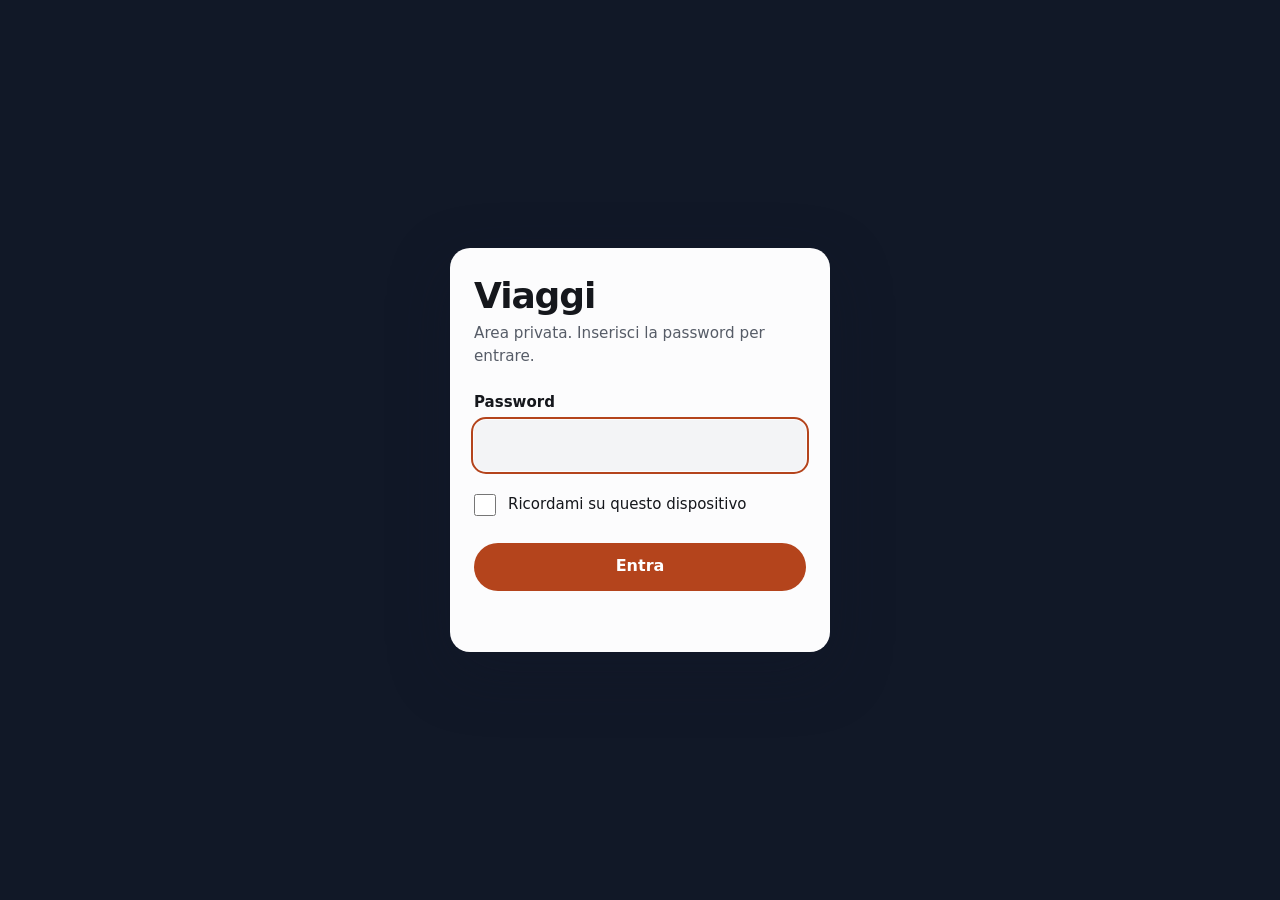
<file: index.html>
<!doctype html>
<html lang="it">
<head>
<meta charset="utf-8">
<meta name="viewport" content="width=device-width, initial-scale=1, viewport-fit=cover">
<meta name="theme-color" content="#f3f4f6">
<meta name="robots" content="noindex, nofollow">
<meta name="referrer" content="strict-origin-when-cross-origin">
<meta http-equiv="Content-Security-Policy" content="default-src 'self'; script-src 'self'; style-src 'self' 'unsafe-inline' https://fonts.googleapis.com; font-src 'self' https://fonts.gstatic.com; img-src 'self' data: https://commons.wikimedia.org https://upload.wikimedia.org https://thumb.wikimedia.org https://tile.openstreetmap.org; connect-src 'self'; object-src 'none'; base-uri 'none'; form-action 'none'">
<title>Viaggi</title>
<link rel="preconnect" href="https://fonts.googleapis.com">
<link rel="preconnect" href="https://fonts.gstatic.com" crossorigin>
<link href="https://fonts.googleapis.com/css2?family=Geist:wght@400;500;600;700&display=swap" rel="stylesheet">
<link rel="stylesheet" href="assets/vendor/phosphor/style.css?v=4f626ad7">
<link rel="stylesheet" href="assets/style.css?v=7af1080f">
</head>
<body>

<div class="login" id="login" hidden>
  <form class="login-card" id="login-form">
    <h1>Viaggi</h1>
    <p>Area privata. Inserisci la password per entrare.</p>
    <input type="text" name="username" value="viaggi" autocomplete="username" hidden>
    <label class="field" for="pw">Password</label>
    <input type="password" id="pw" autocomplete="current-password" required>
    <label class="remember"><input type="checkbox" id="remember"> Ricordami su questo dispositivo</label>
    <button type="submit" id="go">Entra</button>
    <p class="err" id="err" role="alert"></p>
  </form>
</div>

<div id="app" hidden>
  <header class="top"><div class="wrap topbar">
    <span class="brand"><i class="ph ph-compass" aria-hidden="true"></i>Viaggi</span>
    <button class="ghost" id="logout"><i class="ph ph-sign-out" aria-hidden="true"></i>Esci</button>
  </div></header>
  <div class="wrap hello">
    <h1>Dove andiamo</h1>
    <p id="summary"></p>
  </div>
  <main class="wrap">
    <section class="list" id="upcoming"><h2>In programma</h2><div class="grid"></div></section>
    <section class="list" id="past"><h2>Già fatti</h2><div class="grid"></div></section>
  </main>
  <footer class="wrap site">I contenuti sono cifrati e vengono decifrati solo nel tuo browser.</footer>
</div>

<script src="assets/app.js?v=3e9b1334"></script>
<script src="assets/index.js?v=477d60c6"></script>
</body>
</html>
</file>
<file: assets/vendor/phosphor/style.css>
@font-face {
  font-family: "Phosphor";
  src: url("./Phosphor.woff2") format("woff2");
  font-weight: normal;
  font-style: normal;
  font-display: block;
}

.ph {
  /* use !important to prevent issues with browser extensions that change fonts */
  font-family: "Phosphor" !important;
  speak: never;
  font-style: normal;
  font-weight: normal;
  font-variant: normal;
  text-transform: none;
  line-height: 1;

  /* Enable Ligatures ================ */
  letter-spacing: 0;
  -webkit-font-feature-settings: "liga";
  -moz-font-feature-settings: "liga=1";
  -moz-font-feature-settings: "liga";
  -ms-font-feature-settings: "liga" 1;
  font-feature-settings: "liga";
  -webkit-font-variant-ligatures: discretionary-ligatures;
  font-variant-ligatures: discretionary-ligatures;

  /* Better Font Rendering =========== */
  -webkit-font-smoothing: antialiased;
  -moz-osx-font-smoothing: grayscale;
}

.ph.ph-acorn:before {
  content: "\eb9a";
}
.ph.ph-address-book:before {
  content: "\e6f8";
}
.ph.ph-address-book-tabs:before {
  content: "\ee4e";
}
.ph.ph-air-traffic-control:before {
  content: "\ecd8";
}
.ph.ph-airplane:before {
  content: "\e002";
}
.ph.ph-airplane-in-flight:before {
  content: "\e4fe";
}
.ph.ph-airplane-landing:before {
  content: "\e502";
}
.ph.ph-airplane-takeoff:before {
  content: "\e504";
}
.ph.ph-airplane-taxiing:before {
  content: "\e500";
}
.ph.ph-airplane-tilt:before {
  content: "\e5d6";
}
.ph.ph-airplay:before {
  content: "\e004";
}
.ph.ph-alarm:before {
  content: "\e006";
}
.ph.ph-alien:before {
  content: "\e8a6";
}
.ph.ph-align-bottom:before {
  content: "\e506";
}
.ph.ph-align-bottom-simple:before {
  content: "\eb0c";
}
.ph.ph-align-center-horizontal:before {
  content: "\e50a";
}
.ph.ph-align-center-horizontal-simple:before {
  content: "\eb0e";
}
.ph.ph-align-center-vertical:before {
  content: "\e50c";
}
.ph.ph-align-center-vertical-simple:before {
  content: "\eb10";
}
.ph.ph-align-left:before {
  content: "\e50e";
}
.ph.ph-align-left-simple:before {
  content: "\eaee";
}
.ph.ph-align-right:before {
  content: "\e510";
}
.ph.ph-align-right-simple:before {
  content: "\eb12";
}
.ph.ph-align-top:before {
  content: "\e512";
}
.ph.ph-align-top-simple:before {
  content: "\eb14";
}
.ph.ph-amazon-logo:before {
  content: "\e96c";
}
.ph.ph-ambulance:before {
  content: "\e572";
}
.ph.ph-anchor:before {
  content: "\e514";
}
.ph.ph-anchor-simple:before {
  content: "\e5d8";
}
.ph.ph-android-logo:before {
  content: "\e008";
}
.ph.ph-angle:before {
  content: "\e7bc";
}
.ph.ph-angular-logo:before {
  content: "\eb80";
}
.ph.ph-aperture:before {
  content: "\e00a";
}
.ph.ph-app-store-logo:before {
  content: "\e974";
}
.ph.ph-app-window:before {
  content: "\e5da";
}
.ph.ph-apple-logo:before {
  content: "\e516";
}
.ph.ph-apple-podcasts-logo:before {
  content: "\eb96";
}
.ph.ph-approximate-equals:before {
  content: "\edaa";
}
.ph.ph-archive:before {
  content: "\e00c";
}
.ph.ph-armchair:before {
  content: "\e012";
}
.ph.ph-arrow-arc-left:before {
  content: "\e014";
}
.ph.ph-arrow-arc-right:before {
  content: "\e016";
}
.ph.ph-arrow-bend-double-up-left:before {
  content: "\e03a";
}
.ph.ph-arrow-bend-double-up-right:before {
  content: "\e03c";
}
.ph.ph-arrow-bend-down-left:before {
  content: "\e018";
}
.ph.ph-arrow-bend-down-right:before {
  content: "\e01a";
}
.ph.ph-arrow-bend-left-down:before {
  content: "\e01c";
}
.ph.ph-arrow-bend-left-up:before {
  content: "\e01e";
}
.ph.ph-arrow-bend-right-down:before {
  content: "\e020";
}
.ph.ph-arrow-bend-right-up:before {
  content: "\e022";
}
.ph.ph-arrow-bend-up-left:before {
  content: "\e024";
}
.ph.ph-arrow-bend-up-right:before {
  content: "\e026";
}
.ph.ph-arrow-circle-down:before {
  content: "\e028";
}
.ph.ph-arrow-circle-down-left:before {
  content: "\e02a";
}
.ph.ph-arrow-circle-down-right:before {
  content: "\e02c";
}
.ph.ph-arrow-circle-left:before {
  content: "\e05a";
}
.ph.ph-arrow-circle-right:before {
  content: "\e02e";
}
.ph.ph-arrow-circle-up:before {
  content: "\e030";
}
.ph.ph-arrow-circle-up-left:before {
  content: "\e032";
}
.ph.ph-arrow-circle-up-right:before {
  content: "\e034";
}
.ph.ph-arrow-clockwise:before {
  content: "\e036";
}
.ph.ph-arrow-counter-clockwise:before {
  content: "\e038";
}
.ph.ph-arrow-down:before {
  content: "\e03e";
}
.ph.ph-arrow-down-left:before {
  content: "\e040";
}
.ph.ph-arrow-down-right:before {
  content: "\e042";
}
.ph.ph-arrow-elbow-down-left:before {
  content: "\e044";
}
.ph.ph-arrow-elbow-down-right:before {
  content: "\e046";
}
.ph.ph-arrow-elbow-left:before {
  content: "\e048";
}
.ph.ph-arrow-elbow-left-down:before {
  content: "\e04a";
}
.ph.ph-arrow-elbow-left-up:before {
  content: "\e04c";
}
.ph.ph-arrow-elbow-right:before {
  content: "\e04e";
}
.ph.ph-arrow-elbow-right-down:before {
  content: "\e050";
}
.ph.ph-arrow-elbow-right-up:before {
  content: "\e052";
}
.ph.ph-arrow-elbow-up-left:before {
  content: "\e054";
}
.ph.ph-arrow-elbow-up-right:before {
  content: "\e056";
}
.ph.ph-arrow-fat-down:before {
  content: "\e518";
}
.ph.ph-arrow-fat-left:before {
  content: "\e51a";
}
.ph.ph-arrow-fat-line-down:before {
  content: "\e51c";
}
.ph.ph-arrow-fat-line-left:before {
  content: "\e51e";
}
.ph.ph-arrow-fat-line-right:before {
  content: "\e520";
}
.ph.ph-arrow-fat-line-up:before {
  content: "\e522";
}
.ph.ph-arrow-fat-lines-down:before {
  content: "\e524";
}
.ph.ph-arrow-fat-lines-left:before {
  content: "\e526";
}
.ph.ph-arrow-fat-lines-right:before {
  content: "\e528";
}
.ph.ph-arrow-fat-lines-up:before {
  content: "\e52a";
}
.ph.ph-arrow-fat-right:before {
  content: "\e52c";
}
.ph.ph-arrow-fat-up:before {
  content: "\e52e";
}
.ph.ph-arrow-left:before {
  content: "\e058";
}
.ph.ph-arrow-line-down:before {
  content: "\e05c";
}
.ph.ph-arrow-line-down-left:before {
  content: "\e05e";
}
.ph.ph-arrow-line-down-right:before {
  content: "\e060";
}
.ph.ph-arrow-line-left:before {
  content: "\e062";
}
.ph.ph-arrow-line-right:before {
  content: "\e064";
}
.ph.ph-arrow-line-up:before {
  content: "\e066";
}
.ph.ph-arrow-line-up-left:before {
  content: "\e068";
}
.ph.ph-arrow-line-up-right:before {
  content: "\e06a";
}
.ph.ph-arrow-right:before {
  content: "\e06c";
}
.ph.ph-arrow-square-down:before {
  content: "\e06e";
}
.ph.ph-arrow-square-down-left:before {
  content: "\e070";
}
.ph.ph-arrow-square-down-right:before {
  content: "\e072";
}
.ph.ph-arrow-square-in:before {
  content: "\e5dc";
}
.ph.ph-arrow-square-left:before {
  content: "\e074";
}
.ph.ph-arrow-square-out:before {
  content: "\e5de";
}
.ph.ph-arrow-square-right:before {
  content: "\e076";
}
.ph.ph-arrow-square-up:before {
  content: "\e078";
}
.ph.ph-arrow-square-up-left:before {
  content: "\e07a";
}
.ph.ph-arrow-square-up-right:before {
  content: "\e07c";
}
.ph.ph-arrow-u-down-left:before {
  content: "\e07e";
}
.ph.ph-arrow-u-down-right:before {
  content: "\e080";
}
.ph.ph-arrow-u-left-down:before {
  content: "\e082";
}
.ph.ph-arrow-u-left-up:before {
  content: "\e084";
}
.ph.ph-arrow-u-right-down:before {
  content: "\e086";
}
.ph.ph-arrow-u-right-up:before {
  content: "\e088";
}
.ph.ph-arrow-u-up-left:before {
  content: "\e08a";
}
.ph.ph-arrow-u-up-right:before {
  content: "\e08c";
}
.ph.ph-arrow-up:before {
  content: "\e08e";
}
.ph.ph-arrow-up-left:before {
  content: "\e090";
}
.ph.ph-arrow-up-right:before {
  content: "\e092";
}
.ph.ph-arrows-clockwise:before {
  content: "\e094";
}
.ph.ph-arrows-counter-clockwise:before {
  content: "\e096";
}
.ph.ph-arrows-down-up:before {
  content: "\e098";
}
.ph.ph-arrows-horizontal:before {
  content: "\eb06";
}
.ph.ph-arrows-in:before {
  content: "\e09a";
}
.ph.ph-arrows-in-cardinal:before {
  content: "\e09c";
}
.ph.ph-arrows-in-line-horizontal:before {
  content: "\e530";
}
.ph.ph-arrows-in-line-vertical:before {
  content: "\e532";
}
.ph.ph-arrows-in-simple:before {
  content: "\e09e";
}
.ph.ph-arrows-left-right:before {
  content: "\e0a0";
}
.ph.ph-arrows-merge:before {
  content: "\ed3e";
}
.ph.ph-arrows-out:before {
  content: "\e0a2";
}
.ph.ph-arrows-out-cardinal:before {
  content: "\e0a4";
}
.ph.ph-arrows-out-line-horizontal:before {
  content: "\e534";
}
.ph.ph-arrows-out-line-vertical:before {
  content: "\e536";
}
.ph.ph-arrows-out-simple:before {
  content: "\e0a6";
}
.ph.ph-arrows-split:before {
  content: "\ed3c";
}
.ph.ph-arrows-vertical:before {
  content: "\eb04";
}
.ph.ph-article:before {
  content: "\e0a8";
}
.ph.ph-article-medium:before {
  content: "\e5e0";
}
.ph.ph-article-ny-times:before {
  content: "\e5e2";
}
.ph.ph-asclepius:before {
  content: "\ee34";
}
.ph.ph-caduceus:before {
  content: "\ee34";
}
.ph.ph-asterisk:before {
  content: "\e0aa";
}
.ph.ph-asterisk-simple:before {
  content: "\e832";
}
.ph.ph-at:before {
  content: "\e0ac";
}
.ph.ph-atom:before {
  content: "\e5e4";
}
.ph.ph-avocado:before {
  content: "\ee04";
}
.ph.ph-axe:before {
  content: "\e9fc";
}
.ph.ph-baby:before {
  content: "\e774";
}
.ph.ph-baby-carriage:before {
  content: "\e818";
}
.ph.ph-backpack:before {
  content: "\e922";
}
.ph.ph-backspace:before {
  content: "\e0ae";
}
.ph.ph-bag:before {
  content: "\e0b0";
}
.ph.ph-bag-simple:before {
  content: "\e5e6";
}
.ph.ph-balloon:before {
  content: "\e76c";
}
.ph.ph-bandaids:before {
  content: "\e0b2";
}
.ph.ph-bank:before {
  content: "\e0b4";
}
.ph.ph-barbell:before {
  content: "\e0b6";
}
.ph.ph-barcode:before {
  content: "\e0b8";
}
.ph.ph-barn:before {
  content: "\ec72";
}
.ph.ph-barricade:before {
  content: "\e948";
}
.ph.ph-baseball:before {
  content: "\e71a";
}
.ph.ph-baseball-cap:before {
  content: "\ea28";
}
.ph.ph-baseball-helmet:before {
  content: "\ee4a";
}
.ph.ph-basket:before {
  content: "\e964";
}
.ph.ph-basketball:before {
  content: "\e724";
}
.ph.ph-bathtub:before {
  content: "\e81e";
}
.ph.ph-battery-charging:before {
  content: "\e0ba";
}
.ph.ph-battery-charging-vertical:before {
  content: "\e0bc";
}
.ph.ph-battery-empty:before {
  content: "\e0be";
}
.ph.ph-battery-full:before {
  content: "\e0c0";
}
.ph.ph-battery-high:before {
  content: "\e0c2";
}
.ph.ph-battery-low:before {
  content: "\e0c4";
}
.ph.ph-battery-medium:before {
  content: "\e0c6";
}
.ph.ph-battery-plus:before {
  content: "\e808";
}
.ph.ph-battery-plus-vertical:before {
  content: "\ec50";
}
.ph.ph-battery-vertical-empty:before {
  content: "\e7c6";
}
.ph.ph-battery-vertical-full:before {
  content: "\e7c4";
}
.ph.ph-battery-vertical-high:before {
  content: "\e7c2";
}
.ph.ph-battery-vertical-low:before {
  content: "\e7be";
}
.ph.ph-battery-vertical-medium:before {
  content: "\e7c0";
}
.ph.ph-battery-warning:before {
  content: "\e0c8";
}
.ph.ph-battery-warning-vertical:before {
  content: "\e0ca";
}
.ph.ph-beach-ball:before {
  content: "\ed24";
}
.ph.ph-beanie:before {
  content: "\ea2a";
}
.ph.ph-bed:before {
  content: "\e0cc";
}
.ph.ph-beer-bottle:before {
  content: "\e7b0";
}
.ph.ph-beer-stein:before {
  content: "\eb62";
}
.ph.ph-behance-logo:before {
  content: "\e7f4";
}
.ph.ph-bell:before {
  content: "\e0ce";
}
.ph.ph-bell-ringing:before {
  content: "\e5e8";
}
.ph.ph-bell-simple:before {
  content: "\e0d0";
}
.ph.ph-bell-simple-ringing:before {
  content: "\e5ea";
}
.ph.ph-bell-simple-slash:before {
  content: "\e0d2";
}
.ph.ph-bell-simple-z:before {
  content: "\e5ec";
}
.ph.ph-bell-slash:before {
  content: "\e0d4";
}
.ph.ph-bell-z:before {
  content: "\e5ee";
}
.ph.ph-belt:before {
  content: "\ea2c";
}
.ph.ph-bezier-curve:before {
  content: "\eb00";
}
.ph.ph-bicycle:before {
  content: "\e0d6";
}
.ph.ph-binary:before {
  content: "\ee60";
}
.ph.ph-binoculars:before {
  content: "\ea64";
}
.ph.ph-biohazard:before {
  content: "\e9e0";
}
.ph.ph-bird:before {
  content: "\e72c";
}
.ph.ph-blueprint:before {
  content: "\eda0";
}
.ph.ph-bluetooth:before {
  content: "\e0da";
}
.ph.ph-bluetooth-connected:before {
  content: "\e0dc";
}
.ph.ph-bluetooth-slash:before {
  content: "\e0de";
}
.ph.ph-bluetooth-x:before {
  content: "\e0e0";
}
.ph.ph-boat:before {
  content: "\e786";
}
.ph.ph-bomb:before {
  content: "\ee0a";
}
.ph.ph-bone:before {
  content: "\e7f2";
}
.ph.ph-book:before {
  content: "\e0e2";
}
.ph.ph-book-bookmark:before {
  content: "\e0e4";
}
.ph.ph-book-open:before {
  content: "\e0e6";
}
.ph.ph-book-open-text:before {
  content: "\e8f2";
}
.ph.ph-book-open-user:before {
  content: "\ede0";
}
.ph.ph-bookmark:before {
  content: "\e0e8";
}
.ph.ph-bookmark-simple:before {
  content: "\e0ea";
}
.ph.ph-bookmarks:before {
  content: "\e0ec";
}
.ph.ph-bookmarks-simple:before {
  content: "\e5f0";
}
.ph.ph-books:before {
  content: "\e758";
}
.ph.ph-boot:before {
  content: "\ecca";
}
.ph.ph-boules:before {
  content: "\e722";
}
.ph.ph-bounding-box:before {
  content: "\e6ce";
}
.ph.ph-bowl-food:before {
  content: "\eaa4";
}
.ph.ph-bowl-steam:before {
  content: "\e8e4";
}
.ph.ph-bowling-ball:before {
  content: "\ea34";
}
.ph.ph-box-arrow-down:before {
  content: "\e00e";
}
.ph.ph-archive-box:before {
  content: "\e00e";
}
.ph.ph-box-arrow-up:before {
  content: "\ee54";
}
.ph.ph-boxing-glove:before {
  content: "\ea36";
}
.ph.ph-brackets-angle:before {
  content: "\e862";
}
.ph.ph-brackets-curly:before {
  content: "\e860";
}
.ph.ph-brackets-round:before {
  content: "\e864";
}
.ph.ph-brackets-square:before {
  content: "\e85e";
}
.ph.ph-brain:before {
  content: "\e74e";
}
.ph.ph-brandy:before {
  content: "\e6b4";
}
.ph.ph-bread:before {
  content: "\e81c";
}
.ph.ph-bridge:before {
  content: "\ea68";
}
.ph.ph-briefcase:before {
  content: "\e0ee";
}
.ph.ph-briefcase-metal:before {
  content: "\e5f2";
}
.ph.ph-broadcast:before {
  content: "\e0f2";
}
.ph.ph-broom:before {
  content: "\ec54";
}
.ph.ph-browser:before {
  content: "\e0f4";
}
.ph.ph-browsers:before {
  content: "\e0f6";
}
.ph.ph-bug:before {
  content: "\e5f4";
}
.ph.ph-bug-beetle:before {
  content: "\e5f6";
}
.ph.ph-bug-droid:before {
  content: "\e5f8";
}
.ph.ph-building:before {
  content: "\e100";
}
.ph.ph-building-apartment:before {
  content: "\e0fe";
}
.ph.ph-building-office:before {
  content: "\e0ff";
}
.ph.ph-buildings:before {
  content: "\e102";
}
.ph.ph-bulldozer:before {
  content: "\ec6c";
}
.ph.ph-bus:before {
  content: "\e106";
}
.ph.ph-butterfly:before {
  content: "\ea6e";
}
.ph.ph-cable-car:before {
  content: "\e49c";
}
.ph.ph-cactus:before {
  content: "\e918";
}
.ph.ph-cake:before {
  content: "\e780";
}
.ph.ph-calculator:before {
  content: "\e538";
}
.ph.ph-calendar:before {
  content: "\e108";
}
.ph.ph-calendar-blank:before {
  content: "\e10a";
}
.ph.ph-calendar-check:before {
  content: "\e712";
}
.ph.ph-calendar-dot:before {
  content: "\e7b2";
}
.ph.ph-calendar-dots:before {
  content: "\e7b4";
}
.ph.ph-calendar-heart:before {
  content: "\e8b0";
}
.ph.ph-calendar-minus:before {
  content: "\ea14";
}
.ph.ph-calendar-plus:before {
  content: "\e714";
}
.ph.ph-calendar-slash:before {
  content: "\ea12";
}
.ph.ph-calendar-star:before {
  content: "\e8b2";
}
.ph.ph-calendar-x:before {
  content: "\e10c";
}
.ph.ph-call-bell:before {
  content: "\e7de";
}
.ph.ph-camera:before {
  content: "\e10e";
}
.ph.ph-camera-plus:before {
  content: "\ec58";
}
.ph.ph-camera-rotate:before {
  content: "\e7a4";
}
.ph.ph-camera-slash:before {
  content: "\e110";
}
.ph.ph-campfire:before {
  content: "\e9d8";
}
.ph.ph-car:before {
  content: "\e112";
}
.ph.ph-car-battery:before {
  content: "\ee30";
}
.ph.ph-car-profile:before {
  content: "\e8cc";
}
.ph.ph-car-simple:before {
  content: "\e114";
}
.ph.ph-cardholder:before {
  content: "\e5fa";
}
.ph.ph-cards:before {
  content: "\e0f8";
}
.ph.ph-cards-three:before {
  content: "\ee50";
}
.ph.ph-caret-circle-double-down:before {
  content: "\e116";
}
.ph.ph-caret-circle-double-left:before {
  content: "\e118";
}
.ph.ph-caret-circle-double-right:before {
  content: "\e11a";
}
.ph.ph-caret-circle-double-up:before {
  content: "\e11c";
}
.ph.ph-caret-circle-down:before {
  content: "\e11e";
}
.ph.ph-caret-circle-left:before {
  content: "\e120";
}
.ph.ph-caret-circle-right:before {
  content: "\e122";
}
.ph.ph-caret-circle-up:before {
  content: "\e124";
}
.ph.ph-caret-circle-up-down:before {
  content: "\e13e";
}
.ph.ph-caret-double-down:before {
  content: "\e126";
}
.ph.ph-caret-double-left:before {
  content: "\e128";
}
.ph.ph-caret-double-right:before {
  content: "\e12a";
}
.ph.ph-caret-double-up:before {
  content: "\e12c";
}
.ph.ph-caret-down:before {
  content: "\e136";
}
.ph.ph-caret-left:before {
  content: "\e138";
}
.ph.ph-caret-line-down:before {
  content: "\e134";
}
.ph.ph-caret-line-left:before {
  content: "\e132";
}
.ph.ph-caret-line-right:before {
  content: "\e130";
}
.ph.ph-caret-line-up:before {
  content: "\e12e";
}
.ph.ph-caret-right:before {
  content: "\e13a";
}
.ph.ph-caret-up:before {
  content: "\e13c";
}
.ph.ph-caret-up-down:before {
  content: "\e140";
}
.ph.ph-carrot:before {
  content: "\ed38";
}
.ph.ph-cash-register:before {
  content: "\ed80";
}
.ph.ph-cassette-tape:before {
  content: "\ed2e";
}
.ph.ph-castle-turret:before {
  content: "\e9d0";
}
.ph.ph-cat:before {
  content: "\e748";
}
.ph.ph-cell-signal-full:before {
  content: "\e142";
}
.ph.ph-cell-signal-high:before {
  content: "\e144";
}
.ph.ph-cell-signal-low:before {
  content: "\e146";
}
.ph.ph-cell-signal-medium:before {
  content: "\e148";
}
.ph.ph-cell-signal-none:before {
  content: "\e14a";
}
.ph.ph-cell-signal-slash:before {
  content: "\e14c";
}
.ph.ph-cell-signal-x:before {
  content: "\e14e";
}
.ph.ph-cell-tower:before {
  content: "\ebaa";
}
.ph.ph-certificate:before {
  content: "\e766";
}
.ph.ph-chair:before {
  content: "\e950";
}
.ph.ph-chalkboard:before {
  content: "\e5fc";
}
.ph.ph-chalkboard-simple:before {
  content: "\e5fe";
}
.ph.ph-chalkboard-teacher:before {
  content: "\e600";
}
.ph.ph-champagne:before {
  content: "\eaca";
}
.ph.ph-charging-station:before {
  content: "\e8d0";
}
.ph.ph-chart-bar:before {
  content: "\e150";
}
.ph.ph-chart-bar-horizontal:before {
  content: "\e152";
}
.ph.ph-chart-donut:before {
  content: "\eaa6";
}
.ph.ph-chart-line:before {
  content: "\e154";
}
.ph.ph-chart-line-down:before {
  content: "\e8b6";
}
.ph.ph-chart-line-up:before {
  content: "\e156";
}
.ph.ph-chart-pie:before {
  content: "\e158";
}
.ph.ph-chart-pie-slice:before {
  content: "\e15a";
}
.ph.ph-chart-polar:before {
  content: "\eaa8";
}
.ph.ph-chart-scatter:before {
  content: "\eaac";
}
.ph.ph-chat:before {
  content: "\e15c";
}
.ph.ph-chat-centered:before {
  content: "\e160";
}
.ph.ph-chat-centered-dots:before {
  content: "\e164";
}
.ph.ph-chat-centered-slash:before {
  content: "\e162";
}
.ph.ph-chat-centered-text:before {
  content: "\e166";
}
.ph.ph-chat-circle:before {
  content: "\e168";
}
.ph.ph-chat-circle-dots:before {
  content: "\e16c";
}
.ph.ph-chat-circle-slash:before {
  content: "\e16a";
}
.ph.ph-chat-circle-text:before {
  content: "\e16e";
}
.ph.ph-chat-dots:before {
  content: "\e170";
}
.ph.ph-chat-slash:before {
  content: "\e15e";
}
.ph.ph-chat-teardrop:before {
  content: "\e172";
}
.ph.ph-chat-teardrop-dots:before {
  content: "\e176";
}
.ph.ph-chat-teardrop-slash:before {
  content: "\e174";
}
.ph.ph-chat-teardrop-text:before {
  content: "\e178";
}
.ph.ph-chat-text:before {
  content: "\e17a";
}
.ph.ph-chats:before {
  content: "\e17c";
}
.ph.ph-chats-circle:before {
  content: "\e17e";
}
.ph.ph-chats-teardrop:before {
  content: "\e180";
}
.ph.ph-check:before {
  content: "\e182";
}
.ph.ph-check-circle:before {
  content: "\e184";
}
.ph.ph-check-fat:before {
  content: "\eba6";
}
.ph.ph-check-square:before {
  content: "\e186";
}
.ph.ph-check-square-offset:before {
  content: "\e188";
}
.ph.ph-checkerboard:before {
  content: "\e8c4";
}
.ph.ph-checks:before {
  content: "\e53a";
}
.ph.ph-cheers:before {
  content: "\ea4a";
}
.ph.ph-cheese:before {
  content: "\e9fe";
}
.ph.ph-chef-hat:before {
  content: "\ed8e";
}
.ph.ph-cherries:before {
  content: "\e830";
}
.ph.ph-church:before {
  content: "\ecea";
}
.ph.ph-cigarette:before {
  content: "\ed90";
}
.ph.ph-cigarette-slash:before {
  content: "\ed92";
}
.ph.ph-circle:before {
  content: "\e18a";
}
.ph.ph-circle-dashed:before {
  content: "\e602";
}
.ph.ph-circle-half:before {
  content: "\e18c";
}
.ph.ph-circle-half-tilt:before {
  content: "\e18e";
}
.ph.ph-circle-notch:before {
  content: "\eb44";
}
.ph.ph-circles-four:before {
  content: "\e190";
}
.ph.ph-circles-three:before {
  content: "\e192";
}
.ph.ph-circles-three-plus:before {
  content: "\e194";
}
.ph.ph-circuitry:before {
  content: "\e9c2";
}
.ph.ph-city:before {
  content: "\ea6a";
}
.ph.ph-clipboard:before {
  content: "\e196";
}
.ph.ph-clipboard-text:before {
  content: "\e198";
}
.ph.ph-clock:before {
  content: "\e19a";
}
.ph.ph-clock-afternoon:before {
  content: "\e19c";
}
.ph.ph-clock-clockwise:before {
  content: "\e19e";
}
.ph.ph-clock-countdown:before {
  content: "\ed2c";
}
.ph.ph-clock-counter-clockwise:before {
  content: "\e1a0";
}
.ph.ph-clock-user:before {
  content: "\edec";
}
.ph.ph-closed-captioning:before {
  content: "\e1a4";
}
.ph.ph-cloud:before {
  content: "\e1aa";
}
.ph.ph-cloud-arrow-down:before {
  content: "\e1ac";
}
.ph.ph-cloud-arrow-up:before {
  content: "\e1ae";
}
.ph.ph-cloud-check:before {
  content: "\e1b0";
}
.ph.ph-cloud-fog:before {
  content: "\e53c";
}
.ph.ph-cloud-lightning:before {
  content: "\e1b2";
}
.ph.ph-cloud-moon:before {
  content: "\e53e";
}
.ph.ph-cloud-rain:before {
  content: "\e1b4";
}
.ph.ph-cloud-slash:before {
  content: "\e1b6";
}
.ph.ph-cloud-snow:before {
  content: "\e1b8";
}
.ph.ph-cloud-sun:before {
  content: "\e540";
}
.ph.ph-cloud-warning:before {
  content: "\ea98";
}
.ph.ph-cloud-x:before {
  content: "\ea96";
}
.ph.ph-clover:before {
  content: "\edc8";
}
.ph.ph-club:before {
  content: "\e1ba";
}
.ph.ph-coat-hanger:before {
  content: "\e7fe";
}
.ph.ph-coda-logo:before {
  content: "\e7ce";
}
.ph.ph-code:before {
  content: "\e1bc";
}
.ph.ph-code-block:before {
  content: "\eafe";
}
.ph.ph-code-simple:before {
  content: "\e1be";
}
.ph.ph-codepen-logo:before {
  content: "\e978";
}
.ph.ph-codesandbox-logo:before {
  content: "\ea06";
}
.ph.ph-coffee:before {
  content: "\e1c2";
}
.ph.ph-coffee-bean:before {
  content: "\e1c0";
}
.ph.ph-coin:before {
  content: "\e60e";
}
.ph.ph-coin-vertical:before {
  content: "\eb48";
}
.ph.ph-coins:before {
  content: "\e78e";
}
.ph.ph-columns:before {
  content: "\e546";
}
.ph.ph-columns-plus-left:before {
  content: "\e544";
}
.ph.ph-columns-plus-right:before {
  content: "\e542";
}
.ph.ph-command:before {
  content: "\e1c4";
}
.ph.ph-compass:before {
  content: "\e1c8";
}
.ph.ph-compass-rose:before {
  content: "\e1c6";
}
.ph.ph-compass-tool:before {
  content: "\ea0e";
}
.ph.ph-computer-tower:before {
  content: "\e548";
}
.ph.ph-confetti:before {
  content: "\e81a";
}
.ph.ph-contactless-payment:before {
  content: "\ed42";
}
.ph.ph-control:before {
  content: "\eca6";
}
.ph.ph-cookie:before {
  content: "\e6ca";
}
.ph.ph-cooking-pot:before {
  content: "\e764";
}
.ph.ph-copy:before {
  content: "\e1ca";
}
.ph.ph-copy-simple:before {
  content: "\e1cc";
}
.ph.ph-copyleft:before {
  content: "\e86a";
}
.ph.ph-copyright:before {
  content: "\e54a";
}
.ph.ph-corners-in:before {
  content: "\e1ce";
}
.ph.ph-corners-out:before {
  content: "\e1d0";
}
.ph.ph-couch:before {
  content: "\e7f6";
}
.ph.ph-court-basketball:before {
  content: "\ee36";
}
.ph.ph-cow:before {
  content: "\eabe";
}
.ph.ph-cowboy-hat:before {
  content: "\ed12";
}
.ph.ph-cpu:before {
  content: "\e610";
}
.ph.ph-crane:before {
  content: "\ed48";
}
.ph.ph-crane-tower:before {
  content: "\ed49";
}
.ph.ph-credit-card:before {
  content: "\e1d2";
}
.ph.ph-cricket:before {
  content: "\ee12";
}
.ph.ph-crop:before {
  content: "\e1d4";
}
.ph.ph-cross:before {
  content: "\e8a0";
}
.ph.ph-crosshair:before {
  content: "\e1d6";
}
.ph.ph-crosshair-simple:before {
  content: "\e1d8";
}
.ph.ph-crown:before {
  content: "\e614";
}
.ph.ph-crown-cross:before {
  content: "\ee5e";
}
.ph.ph-crown-simple:before {
  content: "\e616";
}
.ph.ph-cube:before {
  content: "\e1da";
}
.ph.ph-cube-focus:before {
  content: "\ed0a";
}
.ph.ph-cube-transparent:before {
  content: "\ec7c";
}
.ph.ph-currency-btc:before {
  content: "\e618";
}
.ph.ph-currency-circle-dollar:before {
  content: "\e54c";
}
.ph.ph-currency-cny:before {
  content: "\e54e";
}
.ph.ph-currency-dollar:before {
  content: "\e550";
}
.ph.ph-currency-dollar-simple:before {
  content: "\e552";
}
.ph.ph-currency-eth:before {
  content: "\eada";
}
.ph.ph-currency-eur:before {
  content: "\e554";
}
.ph.ph-currency-gbp:before {
  content: "\e556";
}
.ph.ph-currency-inr:before {
  content: "\e558";
}
.ph.ph-currency-jpy:before {
  content: "\e55a";
}
.ph.ph-currency-krw:before {
  content: "\e55c";
}
.ph.ph-currency-kzt:before {
  content: "\ec4c";
}
.ph.ph-currency-ngn:before {
  content: "\eb52";
}
.ph.ph-currency-rub:before {
  content: "\e55e";
}
.ph.ph-cursor:before {
  content: "\e1dc";
}
.ph.ph-cursor-click:before {
  content: "\e7c8";
}
.ph.ph-cursor-text:before {
  content: "\e7d8";
}
.ph.ph-cylinder:before {
  content: "\e8fc";
}
.ph.ph-database:before {
  content: "\e1de";
}
.ph.ph-desk:before {
  content: "\ed16";
}
.ph.ph-desktop:before {
  content: "\e560";
}
.ph.ph-desktop-tower:before {
  content: "\e562";
}
.ph.ph-detective:before {
  content: "\e83e";
}
.ph.ph-dev-to-logo:before {
  content: "\ed0e";
}
.ph.ph-device-mobile:before {
  content: "\e1e0";
}
.ph.ph-device-mobile-camera:before {
  content: "\e1e2";
}
.ph.ph-device-mobile-slash:before {
  content: "\ee46";
}
.ph.ph-device-mobile-speaker:before {
  content: "\e1e4";
}
.ph.ph-device-rotate:before {
  content: "\edf2";
}
.ph.ph-device-tablet:before {
  content: "\e1e6";
}
.ph.ph-device-tablet-camera:before {
  content: "\e1e8";
}
.ph.ph-device-tablet-speaker:before {
  content: "\e1ea";
}
.ph.ph-devices:before {
  content: "\eba4";
}
.ph.ph-diamond:before {
  content: "\e1ec";
}
.ph.ph-diamonds-four:before {
  content: "\e8f4";
}
.ph.ph-dice-five:before {
  content: "\e1ee";
}
.ph.ph-dice-four:before {
  content: "\e1f0";
}
.ph.ph-dice-one:before {
  content: "\e1f2";
}
.ph.ph-dice-six:before {
  content: "\e1f4";
}
.ph.ph-dice-three:before {
  content: "\e1f6";
}
.ph.ph-dice-two:before {
  content: "\e1f8";
}
.ph.ph-disc:before {
  content: "\e564";
}
.ph.ph-disco-ball:before {
  content: "\ed98";
}
.ph.ph-discord-logo:before {
  content: "\e61a";
}
.ph.ph-divide:before {
  content: "\e1fa";
}
.ph.ph-dna:before {
  content: "\e924";
}
.ph.ph-dog:before {
  content: "\e74a";
}
.ph.ph-door:before {
  content: "\e61c";
}
.ph.ph-door-open:before {
  content: "\e7e6";
}
.ph.ph-dot:before {
  content: "\ecde";
}
.ph.ph-dot-outline:before {
  content: "\ece0";
}
.ph.ph-dots-nine:before {
  content: "\e1fc";
}
.ph.ph-dots-six:before {
  content: "\e794";
}
.ph.ph-dots-six-vertical:before {
  content: "\eae2";
}
.ph.ph-dots-three:before {
  content: "\e1fe";
}
.ph.ph-dots-three-circle:before {
  content: "\e200";
}
.ph.ph-dots-three-circle-vertical:before {
  content: "\e202";
}
.ph.ph-dots-three-outline:before {
  content: "\e204";
}
.ph.ph-dots-three-outline-vertical:before {
  content: "\e206";
}
.ph.ph-dots-three-vertical:before {
  content: "\e208";
}
.ph.ph-download:before {
  content: "\e20a";
}
.ph.ph-download-simple:before {
  content: "\e20c";
}
.ph.ph-dress:before {
  content: "\ea7e";
}
.ph.ph-dresser:before {
  content: "\e94e";
}
.ph.ph-dribbble-logo:before {
  content: "\e20e";
}
.ph.ph-drone:before {
  content: "\ed74";
}
.ph.ph-drop:before {
  content: "\e210";
}
.ph.ph-drop-half:before {
  content: "\e566";
}
.ph.ph-drop-half-bottom:before {
  content: "\eb40";
}
.ph.ph-drop-simple:before {
  content: "\ee32";
}
.ph.ph-drop-slash:before {
  content: "\e954";
}
.ph.ph-dropbox-logo:before {
  content: "\e7d0";
}
.ph.ph-ear:before {
  content: "\e70c";
}
.ph.ph-ear-slash:before {
  content: "\e70e";
}
.ph.ph-egg:before {
  content: "\e812";
}
.ph.ph-egg-crack:before {
  content: "\eb64";
}
.ph.ph-eject:before {
  content: "\e212";
}
.ph.ph-eject-simple:before {
  content: "\e6ae";
}
.ph.ph-elevator:before {
  content: "\ecc0";
}
.ph.ph-empty:before {
  content: "\edbc";
}
.ph.ph-engine:before {
  content: "\ea80";
}
.ph.ph-envelope:before {
  content: "\e214";
}
.ph.ph-envelope-open:before {
  content: "\e216";
}
.ph.ph-envelope-simple:before {
  content: "\e218";
}
.ph.ph-envelope-simple-open:before {
  content: "\e21a";
}
.ph.ph-equalizer:before {
  content: "\ebbc";
}
.ph.ph-equals:before {
  content: "\e21c";
}
.ph.ph-eraser:before {
  content: "\e21e";
}
.ph.ph-escalator-down:before {
  content: "\ecba";
}
.ph.ph-escalator-up:before {
  content: "\ecbc";
}
.ph.ph-exam:before {
  content: "\e742";
}
.ph.ph-exclamation-mark:before {
  content: "\ee44";
}
.ph.ph-exclude:before {
  content: "\e882";
}
.ph.ph-exclude-square:before {
  content: "\e880";
}
.ph.ph-export:before {
  content: "\eaf0";
}
.ph.ph-eye:before {
  content: "\e220";
}
.ph.ph-eye-closed:before {
  content: "\e222";
}
.ph.ph-eye-slash:before {
  content: "\e224";
}
.ph.ph-eyedropper:before {
  content: "\e568";
}
.ph.ph-eyedropper-sample:before {
  content: "\eac4";
}
.ph.ph-eyeglasses:before {
  content: "\e7ba";
}
.ph.ph-eyes:before {
  content: "\ee5c";
}
.ph.ph-face-mask:before {
  content: "\e56a";
}
.ph.ph-facebook-logo:before {
  content: "\e226";
}
.ph.ph-factory:before {
  content: "\e760";
}
.ph.ph-faders:before {
  content: "\e228";
}
.ph.ph-faders-horizontal:before {
  content: "\e22a";
}
.ph.ph-fallout-shelter:before {
  content: "\e9de";
}
.ph.ph-fan:before {
  content: "\e9f2";
}
.ph.ph-farm:before {
  content: "\ec70";
}
.ph.ph-fast-forward:before {
  content: "\e6a6";
}
.ph.ph-fast-forward-circle:before {
  content: "\e22c";
}
.ph.ph-feather:before {
  content: "\e9c0";
}
.ph.ph-fediverse-logo:before {
  content: "\ed66";
}
.ph.ph-figma-logo:before {
  content: "\e22e";
}
.ph.ph-file:before {
  content: "\e230";
}
.ph.ph-file-archive:before {
  content: "\eb2a";
}
.ph.ph-file-arrow-down:before {
  content: "\e232";
}
.ph.ph-file-arrow-up:before {
  content: "\e61e";
}
.ph.ph-file-audio:before {
  content: "\ea20";
}
.ph.ph-file-c:before {
  content: "\eb32";
}
.ph.ph-file-c-sharp:before {
  content: "\eb30";
}
.ph.ph-file-cloud:before {
  content: "\e95e";
}
.ph.ph-file-code:before {
  content: "\e914";
}
.ph.ph-file-cpp:before {
  content: "\eb2e";
}
.ph.ph-file-css:before {
  content: "\eb34";
}
.ph.ph-file-csv:before {
  content: "\eb1c";
}
.ph.ph-file-dashed:before {
  content: "\e704";
}
.ph.ph-file-dotted:before {
  content: "\e704";
}
.ph.ph-file-doc:before {
  content: "\eb1e";
}
.ph.ph-file-html:before {
  content: "\eb38";
}
.ph.ph-file-image:before {
  content: "\ea24";
}
.ph.ph-file-ini:before {
  content: "\eb33";
}
.ph.ph-file-jpg:before {
  content: "\eb1a";
}
.ph.ph-file-js:before {
  content: "\eb24";
}
.ph.ph-file-jsx:before {
  content: "\eb3a";
}
.ph.ph-file-lock:before {
  content: "\e95c";
}
.ph.ph-file-magnifying-glass:before {
  content: "\e238";
}
.ph.ph-file-search:before {
  content: "\e238";
}
.ph.ph-file-md:before {
  content: "\ed50";
}
.ph.ph-file-minus:before {
  content: "\e234";
}
.ph.ph-file-pdf:before {
  content: "\e702";
}
.ph.ph-file-plus:before {
  content: "\e236";
}
.ph.ph-file-png:before {
  content: "\eb18";
}
.ph.ph-file-ppt:before {
  content: "\eb20";
}
.ph.ph-file-py:before {
  content: "\eb2c";
}
.ph.ph-file-rs:before {
  content: "\eb28";
}
.ph.ph-file-sql:before {
  content: "\ed4e";
}
.ph.ph-file-svg:before {
  content: "\ed08";
}
.ph.ph-file-text:before {
  content: "\e23a";
}
.ph.ph-file-ts:before {
  content: "\eb26";
}
.ph.ph-file-tsx:before {
  content: "\eb3c";
}
.ph.ph-file-txt:before {
  content: "\eb35";
}
.ph.ph-file-video:before {
  content: "\ea22";
}
.ph.ph-file-vue:before {
  content: "\eb3e";
}
.ph.ph-file-x:before {
  content: "\e23c";
}
.ph.ph-file-xls:before {
  content: "\eb22";
}
.ph.ph-file-zip:before {
  content: "\e958";
}
.ph.ph-files:before {
  content: "\e710";
}
.ph.ph-film-reel:before {
  content: "\e8c0";
}
.ph.ph-film-script:before {
  content: "\eb50";
}
.ph.ph-film-slate:before {
  content: "\e8c2";
}
.ph.ph-film-strip:before {
  content: "\e792";
}
.ph.ph-fingerprint:before {
  content: "\e23e";
}
.ph.ph-fingerprint-simple:before {
  content: "\e240";
}
.ph.ph-finn-the-human:before {
  content: "\e56c";
}
.ph.ph-fire:before {
  content: "\e242";
}
.ph.ph-fire-extinguisher:before {
  content: "\e9e8";
}
.ph.ph-fire-simple:before {
  content: "\e620";
}
.ph.ph-fire-truck:before {
  content: "\e574";
}
.ph.ph-first-aid:before {
  content: "\e56e";
}
.ph.ph-first-aid-kit:before {
  content: "\e570";
}
.ph.ph-fish:before {
  content: "\e728";
}
.ph.ph-fish-simple:before {
  content: "\e72a";
}
.ph.ph-flag:before {
  content: "\e244";
}
.ph.ph-flag-banner:before {
  content: "\e622";
}
.ph.ph-flag-banner-fold:before {
  content: "\ecf2";
}
.ph.ph-flag-checkered:before {
  content: "\ea38";
}
.ph.ph-flag-pennant:before {
  content: "\ecf0";
}
.ph.ph-flame:before {
  content: "\e624";
}
.ph.ph-flashlight:before {
  content: "\e246";
}
.ph.ph-flask:before {
  content: "\e79e";
}
.ph.ph-flip-horizontal:before {
  content: "\ed6a";
}
.ph.ph-flip-vertical:before {
  content: "\ed6c";
}
.ph.ph-floppy-disk:before {
  content: "\e248";
}
.ph.ph-floppy-disk-back:before {
  content: "\eaf4";
}
.ph.ph-flow-arrow:before {
  content: "\e6ec";
}
.ph.ph-flower:before {
  content: "\e75e";
}
.ph.ph-flower-lotus:before {
  content: "\e6cc";
}
.ph.ph-flower-tulip:before {
  content: "\eacc";
}
.ph.ph-flying-saucer:before {
  content: "\eb4a";
}
.ph.ph-folder:before {
  content: "\e24a";
}
.ph.ph-folder-notch:before {
  content: "\e24a";
}
.ph.ph-folder-dashed:before {
  content: "\e8f8";
}
.ph.ph-folder-dotted:before {
  content: "\e8f8";
}
.ph.ph-folder-lock:before {
  content: "\ea3c";
}
.ph.ph-folder-minus:before {
  content: "\e254";
}
.ph.ph-folder-notch-minus:before {
  content: "\e254";
}
.ph.ph-folder-open:before {
  content: "\e256";
}
.ph.ph-folder-notch-open:before {
  content: "\e256";
}
.ph.ph-folder-plus:before {
  content: "\e258";
}
.ph.ph-folder-notch-plus:before {
  content: "\e258";
}
.ph.ph-folder-simple:before {
  content: "\e25a";
}
.ph.ph-folder-simple-dashed:before {
  content: "\ec2a";
}
.ph.ph-folder-simple-dotted:before {
  content: "\ec2a";
}
.ph.ph-folder-simple-lock:before {
  content: "\eb5e";
}
.ph.ph-folder-simple-minus:before {
  content: "\e25c";
}
.ph.ph-folder-simple-plus:before {
  content: "\e25e";
}
.ph.ph-folder-simple-star:before {
  content: "\ec2e";
}
.ph.ph-folder-simple-user:before {
  content: "\eb60";
}
.ph.ph-folder-star:before {
  content: "\ea86";
}
.ph.ph-folder-user:before {
  content: "\eb46";
}
.ph.ph-folders:before {
  content: "\e260";
}
.ph.ph-football:before {
  content: "\e718";
}
.ph.ph-football-helmet:before {
  content: "\ee4c";
}
.ph.ph-footprints:before {
  content: "\ea88";
}
.ph.ph-fork-knife:before {
  content: "\e262";
}
.ph.ph-four-k:before {
  content: "\ea5c";
}
.ph.ph-frame-corners:before {
  content: "\e626";
}
.ph.ph-framer-logo:before {
  content: "\e264";
}
.ph.ph-function:before {
  content: "\ebe4";
}
.ph.ph-funnel:before {
  content: "\e266";
}
.ph.ph-funnel-simple:before {
  content: "\e268";
}
.ph.ph-funnel-simple-x:before {
  content: "\e26a";
}
.ph.ph-funnel-x:before {
  content: "\e26c";
}
.ph.ph-game-controller:before {
  content: "\e26e";
}
.ph.ph-garage:before {
  content: "\ecd6";
}
.ph.ph-gas-can:before {
  content: "\e8ce";
}
.ph.ph-gas-pump:before {
  content: "\e768";
}
.ph.ph-gauge:before {
  content: "\e628";
}
.ph.ph-gavel:before {
  content: "\ea32";
}
.ph.ph-gear:before {
  content: "\e270";
}
.ph.ph-gear-fine:before {
  content: "\e87c";
}
.ph.ph-gear-six:before {
  content: "\e272";
}
.ph.ph-gender-female:before {
  content: "\e6e0";
}
.ph.ph-gender-intersex:before {
  content: "\e6e6";
}
.ph.ph-gender-male:before {
  content: "\e6e2";
}
.ph.ph-gender-neuter:before {
  content: "\e6ea";
}
.ph.ph-gender-nonbinary:before {
  content: "\e6e4";
}
.ph.ph-gender-transgender:before {
  content: "\e6e8";
}
.ph.ph-ghost:before {
  content: "\e62a";
}
.ph.ph-gif:before {
  content: "\e274";
}
.ph.ph-gift:before {
  content: "\e276";
}
.ph.ph-git-branch:before {
  content: "\e278";
}
.ph.ph-git-commit:before {
  content: "\e27a";
}
.ph.ph-git-diff:before {
  content: "\e27c";
}
.ph.ph-git-fork:before {
  content: "\e27e";
}
.ph.ph-git-merge:before {
  content: "\e280";
}
.ph.ph-git-pull-request:before {
  content: "\e282";
}
.ph.ph-github-logo:before {
  content: "\e576";
}
.ph.ph-gitlab-logo:before {
  content: "\e694";
}
.ph.ph-gitlab-logo-simple:before {
  content: "\e696";
}
.ph.ph-globe:before {
  content: "\e288";
}
.ph.ph-globe-hemisphere-east:before {
  content: "\e28a";
}
.ph.ph-globe-hemisphere-west:before {
  content: "\e28c";
}
.ph.ph-globe-simple:before {
  content: "\e28e";
}
.ph.ph-globe-simple-x:before {
  content: "\e284";
}
.ph.ph-globe-stand:before {
  content: "\e290";
}
.ph.ph-globe-x:before {
  content: "\e286";
}
.ph.ph-goggles:before {
  content: "\ecb4";
}
.ph.ph-golf:before {
  content: "\ea3e";
}
.ph.ph-goodreads-logo:before {
  content: "\ed10";
}
.ph.ph-google-cardboard-logo:before {
  content: "\e7b6";
}
.ph.ph-google-chrome-logo:before {
  content: "\e976";
}
.ph.ph-google-drive-logo:before {
  content: "\e8f6";
}
.ph.ph-google-logo:before {
  content: "\e292";
}
.ph.ph-google-photos-logo:before {
  content: "\eb92";
}
.ph.ph-google-play-logo:before {
  content: "\e294";
}
.ph.ph-google-podcasts-logo:before {
  content: "\eb94";
}
.ph.ph-gps:before {
  content: "\edd8";
}
.ph.ph-gps-fix:before {
  content: "\edd6";
}
.ph.ph-gps-slash:before {
  content: "\edd4";
}
.ph.ph-gradient:before {
  content: "\eb42";
}
.ph.ph-graduation-cap:before {
  content: "\e62c";
}
.ph.ph-grains:before {
  content: "\ec68";
}
.ph.ph-grains-slash:before {
  content: "\ec6a";
}
.ph.ph-graph:before {
  content: "\eb58";
}
.ph.ph-graphics-card:before {
  content: "\e612";
}
.ph.ph-greater-than:before {
  content: "\edc4";
}
.ph.ph-greater-than-or-equal:before {
  content: "\eda2";
}
.ph.ph-grid-four:before {
  content: "\e296";
}
.ph.ph-grid-nine:before {
  content: "\ec8c";
}
.ph.ph-guitar:before {
  content: "\ea8a";
}
.ph.ph-hair-dryer:before {
  content: "\ea66";
}
.ph.ph-hamburger:before {
  content: "\e790";
}
.ph.ph-hammer:before {
  content: "\e80e";
}
.ph.ph-hand:before {
  content: "\e298";
}
.ph.ph-hand-arrow-down:before {
  content: "\ea4e";
}
.ph.ph-hand-arrow-up:before {
  content: "\ee5a";
}
.ph.ph-hand-coins:before {
  content: "\ea8c";
}
.ph.ph-hand-deposit:before {
  content: "\ee82";
}
.ph.ph-hand-eye:before {
  content: "\ea4c";
}
.ph.ph-hand-fist:before {
  content: "\e57a";
}
.ph.ph-hand-grabbing:before {
  content: "\e57c";
}
.ph.ph-hand-heart:before {
  content: "\e810";
}
.ph.ph-hand-palm:before {
  content: "\e57e";
}
.ph.ph-hand-peace:before {
  content: "\e7cc";
}
.ph.ph-hand-pointing:before {
  content: "\e29a";
}
.ph.ph-hand-soap:before {
  content: "\e630";
}
.ph.ph-hand-swipe-left:before {
  content: "\ec94";
}
.ph.ph-hand-swipe-right:before {
  content: "\ec92";
}
.ph.ph-hand-tap:before {
  content: "\ec90";
}
.ph.ph-hand-waving:before {
  content: "\e580";
}
.ph.ph-hand-withdraw:before {
  content: "\ee80";
}
.ph.ph-handbag:before {
  content: "\e29c";
}
.ph.ph-handbag-simple:before {
  content: "\e62e";
}
.ph.ph-hands-clapping:before {
  content: "\e6a0";
}
.ph.ph-hands-praying:before {
  content: "\ecc8";
}
.ph.ph-handshake:before {
  content: "\e582";
}
.ph.ph-hard-drive:before {
  content: "\e29e";
}
.ph.ph-hard-drives:before {
  content: "\e2a0";
}
.ph.ph-hard-hat:before {
  content: "\ed46";
}
.ph.ph-hash:before {
  content: "\e2a2";
}
.ph.ph-hash-straight:before {
  content: "\e2a4";
}
.ph.ph-head-circuit:before {
  content: "\e7d4";
}
.ph.ph-headlights:before {
  content: "\e6fe";
}
.ph.ph-headphones:before {
  content: "\e2a6";
}
.ph.ph-headset:before {
  content: "\e584";
}
.ph.ph-heart:before {
  content: "\e2a8";
}
.ph.ph-heart-break:before {
  content: "\ebe8";
}
.ph.ph-heart-half:before {
  content: "\ec48";
}
.ph.ph-heart-straight:before {
  content: "\e2aa";
}
.ph.ph-heart-straight-break:before {
  content: "\eb98";
}
.ph.ph-heartbeat:before {
  content: "\e2ac";
}
.ph.ph-hexagon:before {
  content: "\e2ae";
}
.ph.ph-high-definition:before {
  content: "\ea8e";
}
.ph.ph-high-heel:before {
  content: "\e8e8";
}
.ph.ph-highlighter:before {
  content: "\ec76";
}
.ph.ph-highlighter-circle:before {
  content: "\e632";
}
.ph.ph-hockey:before {
  content: "\ec86";
}
.ph.ph-hoodie:before {
  content: "\ecd0";
}
.ph.ph-horse:before {
  content: "\e2b0";
}
.ph.ph-hospital:before {
  content: "\e844";
}
.ph.ph-hourglass:before {
  content: "\e2b2";
}
.ph.ph-hourglass-high:before {
  content: "\e2b4";
}
.ph.ph-hourglass-low:before {
  content: "\e2b6";
}
.ph.ph-hourglass-medium:before {
  content: "\e2b8";
}
.ph.ph-hourglass-simple:before {
  content: "\e2ba";
}
.ph.ph-hourglass-simple-high:before {
  content: "\e2bc";
}
.ph.ph-hourglass-simple-low:before {
  content: "\e2be";
}
.ph.ph-hourglass-simple-medium:before {
  content: "\e2c0";
}
.ph.ph-house:before {
  content: "\e2c2";
}
.ph.ph-house-line:before {
  content: "\e2c4";
}
.ph.ph-house-simple:before {
  content: "\e2c6";
}
.ph.ph-hurricane:before {
  content: "\e88e";
}
.ph.ph-ice-cream:before {
  content: "\e804";
}
.ph.ph-identification-badge:before {
  content: "\e6f6";
}
.ph.ph-identification-card:before {
  content: "\e2c8";
}
.ph.ph-image:before {
  content: "\e2ca";
}
.ph.ph-image-broken:before {
  content: "\e7a8";
}
.ph.ph-image-square:before {
  content: "\e2cc";
}
.ph.ph-images:before {
  content: "\e836";
}
.ph.ph-images-square:before {
  content: "\e834";
}
.ph.ph-infinity:before {
  content: "\e634";
}
.ph.ph-lemniscate:before {
  content: "\e634";
}
.ph.ph-info:before {
  content: "\e2ce";
}
.ph.ph-instagram-logo:before {
  content: "\e2d0";
}
.ph.ph-intersect:before {
  content: "\e2d2";
}
.ph.ph-intersect-square:before {
  content: "\e87a";
}
.ph.ph-intersect-three:before {
  content: "\ecc4";
}
.ph.ph-intersection:before {
  content: "\edba";
}
.ph.ph-invoice:before {
  content: "\ee42";
}
.ph.ph-island:before {
  content: "\ee06";
}
.ph.ph-jar:before {
  content: "\e7e0";
}
.ph.ph-jar-label:before {
  content: "\e7e1";
}
.ph.ph-jeep:before {
  content: "\e2d4";
}
.ph.ph-joystick:before {
  content: "\ea5e";
}
.ph.ph-kanban:before {
  content: "\eb54";
}
.ph.ph-key:before {
  content: "\e2d6";
}
.ph.ph-key-return:before {
  content: "\e782";
}
.ph.ph-keyboard:before {
  content: "\e2d8";
}
.ph.ph-keyhole:before {
  content: "\ea78";
}
.ph.ph-knife:before {
  content: "\e636";
}
.ph.ph-ladder:before {
  content: "\e9e4";
}
.ph.ph-ladder-simple:before {
  content: "\ec26";
}
.ph.ph-lamp:before {
  content: "\e638";
}
.ph.ph-lamp-pendant:before {
  content: "\ee2e";
}
.ph.ph-laptop:before {
  content: "\e586";
}
.ph.ph-lasso:before {
  content: "\edc6";
}
.ph.ph-lastfm-logo:before {
  content: "\e842";
}
.ph.ph-layout:before {
  content: "\e6d6";
}
.ph.ph-leaf:before {
  content: "\e2da";
}
.ph.ph-lectern:before {
  content: "\e95a";
}
.ph.ph-lego:before {
  content: "\e8c6";
}
.ph.ph-lego-smiley:before {
  content: "\e8c7";
}
.ph.ph-less-than:before {
  content: "\edac";
}
.ph.ph-less-than-or-equal:before {
  content: "\eda4";
}
.ph.ph-letter-circle-h:before {
  content: "\ebf8";
}
.ph.ph-letter-circle-p:before {
  content: "\ec08";
}
.ph.ph-letter-circle-v:before {
  content: "\ec14";
}
.ph.ph-lifebuoy:before {
  content: "\e63a";
}
.ph.ph-lightbulb:before {
  content: "\e2dc";
}
.ph.ph-lightbulb-filament:before {
  content: "\e63c";
}
.ph.ph-lighthouse:before {
  content: "\e9f6";
}
.ph.ph-lightning:before {
  content: "\e2de";
}
.ph.ph-lightning-a:before {
  content: "\ea84";
}
.ph.ph-lightning-slash:before {
  content: "\e2e0";
}
.ph.ph-line-segment:before {
  content: "\e6d2";
}
.ph.ph-line-segments:before {
  content: "\e6d4";
}
.ph.ph-line-vertical:before {
  content: "\ed70";
}
.ph.ph-link:before {
  content: "\e2e2";
}
.ph.ph-link-break:before {
  content: "\e2e4";
}
.ph.ph-link-simple:before {
  content: "\e2e6";
}
.ph.ph-link-simple-break:before {
  content: "\e2e8";
}
.ph.ph-link-simple-horizontal:before {
  content: "\e2ea";
}
.ph.ph-link-simple-horizontal-break:before {
  content: "\e2ec";
}
.ph.ph-linkedin-logo:before {
  content: "\e2ee";
}
.ph.ph-linktree-logo:before {
  content: "\edee";
}
.ph.ph-linux-logo:before {
  content: "\eb02";
}
.ph.ph-list:before {
  content: "\e2f0";
}
.ph.ph-list-bullets:before {
  content: "\e2f2";
}
.ph.ph-list-checks:before {
  content: "\eadc";
}
.ph.ph-list-dashes:before {
  content: "\e2f4";
}
.ph.ph-list-heart:before {
  content: "\ebde";
}
.ph.ph-list-magnifying-glass:before {
  content: "\ebe0";
}
.ph.ph-list-numbers:before {
  content: "\e2f6";
}
.ph.ph-list-plus:before {
  content: "\e2f8";
}
.ph.ph-list-star:before {
  content: "\ebdc";
}
.ph.ph-lock:before {
  content: "\e2fa";
}
.ph.ph-lock-key:before {
  content: "\e2fe";
}
.ph.ph-lock-key-open:before {
  content: "\e300";
}
.ph.ph-lock-laminated:before {
  content: "\e302";
}
.ph.ph-lock-laminated-open:before {
  content: "\e304";
}
.ph.ph-lock-open:before {
  content: "\e306";
}
.ph.ph-lock-simple:before {
  content: "\e308";
}
.ph.ph-lock-simple-open:before {
  content: "\e30a";
}
.ph.ph-lockers:before {
  content: "\ecb8";
}
.ph.ph-log:before {
  content: "\ed82";
}
.ph.ph-magic-wand:before {
  content: "\e6b6";
}
.ph.ph-magnet:before {
  content: "\e680";
}
.ph.ph-magnet-straight:before {
  content: "\e682";
}
.ph.ph-magnifying-glass:before {
  content: "\e30c";
}
.ph.ph-magnifying-glass-minus:before {
  content: "\e30e";
}
.ph.ph-magnifying-glass-plus:before {
  content: "\e310";
}
.ph.ph-mailbox:before {
  content: "\ec1e";
}
.ph.ph-map-pin:before {
  content: "\e316";
}
.ph.ph-map-pin-area:before {
  content: "\ee3a";
}
.ph.ph-map-pin-line:before {
  content: "\e318";
}
.ph.ph-map-pin-plus:before {
  content: "\e314";
}
.ph.ph-map-pin-simple:before {
  content: "\ee3e";
}
.ph.ph-map-pin-simple-area:before {
  content: "\ee3c";
}
.ph.ph-map-pin-simple-line:before {
  content: "\ee38";
}
.ph.ph-map-trifold:before {
  content: "\e31a";
}
.ph.ph-markdown-logo:before {
  content: "\e508";
}
.ph.ph-marker-circle:before {
  content: "\e640";
}
.ph.ph-martini:before {
  content: "\e31c";
}
.ph.ph-mask-happy:before {
  content: "\e9f4";
}
.ph.ph-mask-sad:before {
  content: "\eb9e";
}
.ph.ph-mastodon-logo:before {
  content: "\ed68";
}
.ph.ph-math-operations:before {
  content: "\e31e";
}
.ph.ph-matrix-logo:before {
  content: "\ed64";
}
.ph.ph-medal:before {
  content: "\e320";
}
.ph.ph-medal-military:before {
  content: "\ecfc";
}
.ph.ph-medium-logo:before {
  content: "\e322";
}
.ph.ph-megaphone:before {
  content: "\e324";
}
.ph.ph-megaphone-simple:before {
  content: "\e642";
}
.ph.ph-member-of:before {
  content: "\edc2";
}
.ph.ph-memory:before {
  content: "\e9c4";
}
.ph.ph-messenger-logo:before {
  content: "\e6d8";
}
.ph.ph-meta-logo:before {
  content: "\ed02";
}
.ph.ph-meteor:before {
  content: "\e9ba";
}
.ph.ph-metronome:before {
  content: "\ec8e";
}
.ph.ph-microphone:before {
  content: "\e326";
}
.ph.ph-microphone-slash:before {
  content: "\e328";
}
.ph.ph-microphone-stage:before {
  content: "\e75c";
}
.ph.ph-microscope:before {
  content: "\ec7a";
}
.ph.ph-microsoft-excel-logo:before {
  content: "\eb6c";
}
.ph.ph-microsoft-outlook-logo:before {
  content: "\eb70";
}
.ph.ph-microsoft-powerpoint-logo:before {
  content: "\eace";
}
.ph.ph-microsoft-teams-logo:before {
  content: "\eb66";
}
.ph.ph-microsoft-word-logo:before {
  content: "\eb6a";
}
.ph.ph-minus:before {
  content: "\e32a";
}
.ph.ph-minus-circle:before {
  content: "\e32c";
}
.ph.ph-minus-square:before {
  content: "\ed4c";
}
.ph.ph-money:before {
  content: "\e588";
}
.ph.ph-money-wavy:before {
  content: "\ee68";
}
.ph.ph-monitor:before {
  content: "\e32e";
}
.ph.ph-monitor-arrow-up:before {
  content: "\e58a";
}
.ph.ph-monitor-play:before {
  content: "\e58c";
}
.ph.ph-moon:before {
  content: "\e330";
}
.ph.ph-moon-stars:before {
  content: "\e58e";
}
.ph.ph-moped:before {
  content: "\e824";
}
.ph.ph-moped-front:before {
  content: "\e822";
}
.ph.ph-mosque:before {
  content: "\ecee";
}
.ph.ph-motorcycle:before {
  content: "\e80a";
}
.ph.ph-mountains:before {
  content: "\e7ae";
}
.ph.ph-mouse:before {
  content: "\e33a";
}
.ph.ph-mouse-left-click:before {
  content: "\e334";
}
.ph.ph-mouse-middle-click:before {
  content: "\e338";
}
.ph.ph-mouse-right-click:before {
  content: "\e336";
}
.ph.ph-mouse-scroll:before {
  content: "\e332";
}
.ph.ph-mouse-simple:before {
  content: "\e644";
}
.ph.ph-music-note:before {
  content: "\e33c";
}
.ph.ph-music-note-simple:before {
  content: "\e33e";
}
.ph.ph-music-notes:before {
  content: "\e340";
}
.ph.ph-music-notes-minus:before {
  content: "\ee0c";
}
.ph.ph-music-notes-plus:before {
  content: "\eb7c";
}
.ph.ph-music-notes-simple:before {
  content: "\e342";
}
.ph.ph-navigation-arrow:before {
  content: "\eade";
}
.ph.ph-needle:before {
  content: "\e82e";
}
.ph.ph-network:before {
  content: "\edde";
}
.ph.ph-network-slash:before {
  content: "\eddc";
}
.ph.ph-network-x:before {
  content: "\edda";
}
.ph.ph-newspaper:before {
  content: "\e344";
}
.ph.ph-newspaper-clipping:before {
  content: "\e346";
}
.ph.ph-not-equals:before {
  content: "\eda6";
}
.ph.ph-not-member-of:before {
  content: "\edae";
}
.ph.ph-not-subset-of:before {
  content: "\edb0";
}
.ph.ph-not-superset-of:before {
  content: "\edb2";
}
.ph.ph-notches:before {
  content: "\ed3a";
}
.ph.ph-note:before {
  content: "\e348";
}
.ph.ph-note-blank:before {
  content: "\e34a";
}
.ph.ph-note-pencil:before {
  content: "\e34c";
}
.ph.ph-notebook:before {
  content: "\e34e";
}
.ph.ph-notepad:before {
  content: "\e63e";
}
.ph.ph-notification:before {
  content: "\e6fa";
}
.ph.ph-notion-logo:before {
  content: "\e9a0";
}
.ph.ph-nuclear-plant:before {
  content: "\ed7c";
}
.ph.ph-number-circle-eight:before {
  content: "\e352";
}
.ph.ph-number-circle-five:before {
  content: "\e358";
}
.ph.ph-number-circle-four:before {
  content: "\e35e";
}
.ph.ph-number-circle-nine:before {
  content: "\e364";
}
.ph.ph-number-circle-one:before {
  content: "\e36a";
}
.ph.ph-number-circle-seven:before {
  content: "\e370";
}
.ph.ph-number-circle-six:before {
  content: "\e376";
}
.ph.ph-number-circle-three:before {
  content: "\e37c";
}
.ph.ph-number-circle-two:before {
  content: "\e382";
}
.ph.ph-number-circle-zero:before {
  content: "\e388";
}
.ph.ph-number-eight:before {
  content: "\e350";
}
.ph.ph-number-five:before {
  content: "\e356";
}
.ph.ph-number-four:before {
  content: "\e35c";
}
.ph.ph-number-nine:before {
  content: "\e362";
}
.ph.ph-number-one:before {
  content: "\e368";
}
.ph.ph-number-seven:before {
  content: "\e36e";
}
.ph.ph-number-six:before {
  content: "\e374";
}
.ph.ph-number-square-eight:before {
  content: "\e354";
}
.ph.ph-number-square-five:before {
  content: "\e35a";
}
.ph.ph-number-square-four:before {
  content: "\e360";
}
.ph.ph-number-square-nine:before {
  content: "\e366";
}
.ph.ph-number-square-one:before {
  content: "\e36c";
}
.ph.ph-number-square-seven:before {
  content: "\e372";
}
.ph.ph-number-square-six:before {
  content: "\e378";
}
.ph.ph-number-square-three:before {
  content: "\e37e";
}
.ph.ph-number-square-two:before {
  content: "\e384";
}
.ph.ph-number-square-zero:before {
  content: "\e38a";
}
.ph.ph-number-three:before {
  content: "\e37a";
}
.ph.ph-number-two:before {
  content: "\e380";
}
.ph.ph-number-zero:before {
  content: "\e386";
}
.ph.ph-numpad:before {
  content: "\e3c8";
}
.ph.ph-nut:before {
  content: "\e38c";
}
.ph.ph-ny-times-logo:before {
  content: "\e646";
}
.ph.ph-octagon:before {
  content: "\e38e";
}
.ph.ph-office-chair:before {
  content: "\ea46";
}
.ph.ph-onigiri:before {
  content: "\ee2c";
}
.ph.ph-open-ai-logo:before {
  content: "\e7d2";
}
.ph.ph-option:before {
  content: "\e8a8";
}
.ph.ph-orange:before {
  content: "\ee40";
}
.ph.ph-orange-slice:before {
  content: "\ed36";
}
.ph.ph-oven:before {
  content: "\ed8c";
}
.ph.ph-package:before {
  content: "\e390";
}
.ph.ph-paint-brush:before {
  content: "\e6f0";
}
.ph.ph-paint-brush-broad:before {
  content: "\e590";
}
.ph.ph-paint-brush-household:before {
  content: "\e6f2";
}
.ph.ph-paint-bucket:before {
  content: "\e392";
}
.ph.ph-paint-roller:before {
  content: "\e6f4";
}
.ph.ph-palette:before {
  content: "\e6c8";
}
.ph.ph-panorama:before {
  content: "\eaa2";
}
.ph.ph-pants:before {
  content: "\ec88";
}
.ph.ph-paper-plane:before {
  content: "\e394";
}
.ph.ph-paper-plane-right:before {
  content: "\e396";
}
.ph.ph-paper-plane-tilt:before {
  content: "\e398";
}
.ph.ph-paperclip:before {
  content: "\e39a";
}
.ph.ph-paperclip-horizontal:before {
  content: "\e592";
}
.ph.ph-parachute:before {
  content: "\ea7c";
}
.ph.ph-paragraph:before {
  content: "\e960";
}
.ph.ph-parallelogram:before {
  content: "\ecc6";
}
.ph.ph-park:before {
  content: "\ecb2";
}
.ph.ph-password:before {
  content: "\e752";
}
.ph.ph-path:before {
  content: "\e39c";
}
.ph.ph-patreon-logo:before {
  content: "\e98a";
}
.ph.ph-pause:before {
  content: "\e39e";
}
.ph.ph-pause-circle:before {
  content: "\e3a0";
}
.ph.ph-paw-print:before {
  content: "\e648";
}
.ph.ph-paypal-logo:before {
  content: "\e98c";
}
.ph.ph-peace:before {
  content: "\e3a2";
}
.ph.ph-pen:before {
  content: "\e3aa";
}
.ph.ph-pen-nib:before {
  content: "\e3ac";
}
.ph.ph-pen-nib-straight:before {
  content: "\e64a";
}
.ph.ph-pencil:before {
  content: "\e3ae";
}
.ph.ph-pencil-circle:before {
  content: "\e3b0";
}
.ph.ph-pencil-line:before {
  content: "\e3b2";
}
.ph.ph-pencil-ruler:before {
  content: "\e906";
}
.ph.ph-pencil-simple:before {
  content: "\e3b4";
}
.ph.ph-pencil-simple-line:before {
  content: "\ebc6";
}
.ph.ph-pencil-simple-slash:before {
  content: "\ecf6";
}
.ph.ph-pencil-slash:before {
  content: "\ecf8";
}
.ph.ph-pentagon:before {
  content: "\ec7e";
}
.ph.ph-pentagram:before {
  content: "\ec5c";
}
.ph.ph-pepper:before {
  content: "\e94a";
}
.ph.ph-percent:before {
  content: "\e3b6";
}
.ph.ph-person:before {
  content: "\e3a8";
}
.ph.ph-person-arms-spread:before {
  content: "\ecfe";
}
.ph.ph-person-simple:before {
  content: "\e72e";
}
.ph.ph-person-simple-bike:before {
  content: "\e734";
}
.ph.ph-person-simple-circle:before {
  content: "\ee58";
}
.ph.ph-person-simple-hike:before {
  content: "\ed54";
}
.ph.ph-person-simple-run:before {
  content: "\e730";
}
.ph.ph-person-simple-ski:before {
  content: "\e71c";
}
.ph.ph-person-simple-snowboard:before {
  content: "\e71e";
}
.ph.ph-person-simple-swim:before {
  content: "\e736";
}
.ph.ph-person-simple-tai-chi:before {
  content: "\ed5c";
}
.ph.ph-person-simple-throw:before {
  content: "\e732";
}
.ph.ph-person-simple-walk:before {
  content: "\e73a";
}
.ph.ph-perspective:before {
  content: "\ebe6";
}
.ph.ph-phone:before {
  content: "\e3b8";
}
.ph.ph-phone-call:before {
  content: "\e3ba";
}
.ph.ph-phone-disconnect:before {
  content: "\e3bc";
}
.ph.ph-phone-incoming:before {
  content: "\e3be";
}
.ph.ph-phone-list:before {
  content: "\e3cc";
}
.ph.ph-phone-outgoing:before {
  content: "\e3c0";
}
.ph.ph-phone-pause:before {
  content: "\e3ca";
}
.ph.ph-phone-plus:before {
  content: "\ec56";
}
.ph.ph-phone-slash:before {
  content: "\e3c2";
}
.ph.ph-phone-transfer:before {
  content: "\e3c6";
}
.ph.ph-phone-x:before {
  content: "\e3c4";
}
.ph.ph-phosphor-logo:before {
  content: "\e3ce";
}
.ph.ph-pi:before {
  content: "\ec80";
}
.ph.ph-piano-keys:before {
  content: "\e9c8";
}
.ph.ph-picnic-table:before {
  content: "\ee26";
}
.ph.ph-picture-in-picture:before {
  content: "\e64c";
}
.ph.ph-piggy-bank:before {
  content: "\ea04";
}
.ph.ph-pill:before {
  content: "\e700";
}
.ph.ph-ping-pong:before {
  content: "\ea42";
}
.ph.ph-pint-glass:before {
  content: "\edd0";
}
.ph.ph-pinterest-logo:before {
  content: "\e64e";
}
.ph.ph-pinwheel:before {
  content: "\eb9c";
}
.ph.ph-pipe:before {
  content: "\ed86";
}
.ph.ph-pipe-wrench:before {
  content: "\ed88";
}
.ph.ph-pix-logo:before {
  content: "\ecc2";
}
.ph.ph-pizza:before {
  content: "\e796";
}
.ph.ph-placeholder:before {
  content: "\e650";
}
.ph.ph-planet:before {
  content: "\e652";
}
.ph.ph-plant:before {
  content: "\ebae";
}
.ph.ph-play:before {
  content: "\e3d0";
}
.ph.ph-play-circle:before {
  content: "\e3d2";
}
.ph.ph-play-pause:before {
  content: "\e8be";
}
.ph.ph-playlist:before {
  content: "\e6aa";
}
.ph.ph-plug:before {
  content: "\e946";
}
.ph.ph-plug-charging:before {
  content: "\eb5c";
}
.ph.ph-plugs:before {
  content: "\eb56";
}
.ph.ph-plugs-connected:before {
  content: "\eb5a";
}
.ph.ph-plus:before {
  content: "\e3d4";
}
.ph.ph-plus-circle:before {
  content: "\e3d6";
}
.ph.ph-plus-minus:before {
  content: "\e3d8";
}
.ph.ph-plus-square:before {
  content: "\ed4a";
}
.ph.ph-poker-chip:before {
  content: "\e594";
}
.ph.ph-police-car:before {
  content: "\ec4a";
}
.ph.ph-polygon:before {
  content: "\e6d0";
}
.ph.ph-popcorn:before {
  content: "\eb4e";
}
.ph.ph-popsicle:before {
  content: "\ebbe";
}
.ph.ph-potted-plant:before {
  content: "\ec22";
}
.ph.ph-power:before {
  content: "\e3da";
}
.ph.ph-prescription:before {
  content: "\e7a2";
}
.ph.ph-presentation:before {
  content: "\e654";
}
.ph.ph-presentation-chart:before {
  content: "\e656";
}
.ph.ph-printer:before {
  content: "\e3dc";
}
.ph.ph-prohibit:before {
  content: "\e3de";
}
.ph.ph-prohibit-inset:before {
  content: "\e3e0";
}
.ph.ph-projector-screen:before {
  content: "\e658";
}
.ph.ph-projector-screen-chart:before {
  content: "\e65a";
}
.ph.ph-pulse:before {
  content: "\e000";
}
.ph.ph-activity:before {
  content: "\e000";
}
.ph.ph-push-pin:before {
  content: "\e3e2";
}
.ph.ph-push-pin-simple:before {
  content: "\e65c";
}
.ph.ph-push-pin-simple-slash:before {
  content: "\e65e";
}
.ph.ph-push-pin-slash:before {
  content: "\e3e4";
}
.ph.ph-puzzle-piece:before {
  content: "\e596";
}
.ph.ph-qr-code:before {
  content: "\e3e6";
}
.ph.ph-question:before {
  content: "\e3e8";
}
.ph.ph-question-mark:before {
  content: "\e3e9";
}
.ph.ph-queue:before {
  content: "\e6ac";
}
.ph.ph-quotes:before {
  content: "\e660";
}
.ph.ph-rabbit:before {
  content: "\eac2";
}
.ph.ph-racquet:before {
  content: "\ee02";
}
.ph.ph-radical:before {
  content: "\e3ea";
}
.ph.ph-radio:before {
  content: "\e77e";
}
.ph.ph-radio-button:before {
  content: "\eb08";
}
.ph.ph-radioactive:before {
  content: "\e9dc";
}
.ph.ph-rainbow:before {
  content: "\e598";
}
.ph.ph-rainbow-cloud:before {
  content: "\e59a";
}
.ph.ph-ranking:before {
  content: "\ed62";
}
.ph.ph-read-cv-logo:before {
  content: "\ed0c";
}
.ph.ph-receipt:before {
  content: "\e3ec";
}
.ph.ph-receipt-x:before {
  content: "\ed40";
}
.ph.ph-record:before {
  content: "\e3ee";
}
.ph.ph-rectangle:before {
  content: "\e3f0";
}
.ph.ph-rectangle-dashed:before {
  content: "\e3f2";
}
.ph.ph-recycle:before {
  content: "\e75a";
}
.ph.ph-reddit-logo:before {
  content: "\e59c";
}
.ph.ph-repeat:before {
  content: "\e3f6";
}
.ph.ph-repeat-once:before {
  content: "\e3f8";
}
.ph.ph-replit-logo:before {
  content: "\eb8a";
}
.ph.ph-resize:before {
  content: "\ed6e";
}
.ph.ph-rewind:before {
  content: "\e6a8";
}
.ph.ph-rewind-circle:before {
  content: "\e3fa";
}
.ph.ph-road-horizon:before {
  content: "\e838";
}
.ph.ph-robot:before {
  content: "\e762";
}
.ph.ph-rocket:before {
  content: "\e3fc";
}
.ph.ph-rocket-launch:before {
  content: "\e3fe";
}
.ph.ph-rows:before {
  content: "\e5a2";
}
.ph.ph-rows-plus-bottom:before {
  content: "\e59e";
}
.ph.ph-rows-plus-top:before {
  content: "\e5a0";
}
.ph.ph-rss:before {
  content: "\e400";
}
.ph.ph-rss-simple:before {
  content: "\e402";
}
.ph.ph-rug:before {
  content: "\ea1a";
}
.ph.ph-ruler:before {
  content: "\e6b8";
}
.ph.ph-sailboat:before {
  content: "\e78a";
}
.ph.ph-scales:before {
  content: "\e750";
}
.ph.ph-scan:before {
  content: "\ebb6";
}
.ph.ph-scan-smiley:before {
  content: "\ebb4";
}
.ph.ph-scissors:before {
  content: "\eae0";
}
.ph.ph-scooter:before {
  content: "\e820";
}
.ph.ph-screencast:before {
  content: "\e404";
}
.ph.ph-screwdriver:before {
  content: "\e86e";
}
.ph.ph-scribble:before {
  content: "\e806";
}
.ph.ph-scribble-loop:before {
  content: "\e662";
}
.ph.ph-scroll:before {
  content: "\eb7a";
}
.ph.ph-seal:before {
  content: "\e604";
}
.ph.ph-circle-wavy:before {
  content: "\e604";
}
.ph.ph-seal-check:before {
  content: "\e606";
}
.ph.ph-circle-wavy-check:before {
  content: "\e606";
}
.ph.ph-seal-percent:before {
  content: "\e60a";
}
.ph.ph-seal-question:before {
  content: "\e608";
}
.ph.ph-circle-wavy-question:before {
  content: "\e608";
}
.ph.ph-seal-warning:before {
  content: "\e60c";
}
.ph.ph-circle-wavy-warning:before {
  content: "\e60c";
}
.ph.ph-seat:before {
  content: "\eb8e";
}
.ph.ph-seatbelt:before {
  content: "\edfe";
}
.ph.ph-security-camera:before {
  content: "\eca4";
}
.ph.ph-selection:before {
  content: "\e69a";
}
.ph.ph-selection-all:before {
  content: "\e746";
}
.ph.ph-selection-background:before {
  content: "\eaf8";
}
.ph.ph-selection-foreground:before {
  content: "\eaf6";
}
.ph.ph-selection-inverse:before {
  content: "\e744";
}
.ph.ph-selection-plus:before {
  content: "\e69c";
}
.ph.ph-selection-slash:before {
  content: "\e69e";
}
.ph.ph-shapes:before {
  content: "\ec5e";
}
.ph.ph-share:before {
  content: "\e406";
}
.ph.ph-share-fat:before {
  content: "\ed52";
}
.ph.ph-share-network:before {
  content: "\e408";
}
.ph.ph-shield:before {
  content: "\e40a";
}
.ph.ph-shield-check:before {
  content: "\e40c";
}
.ph.ph-shield-checkered:before {
  content: "\e708";
}
.ph.ph-shield-chevron:before {
  content: "\e40e";
}
.ph.ph-shield-plus:before {
  content: "\e706";
}
.ph.ph-shield-slash:before {
  content: "\e410";
}
.ph.ph-shield-star:before {
  content: "\ec34";
}
.ph.ph-shield-warning:before {
  content: "\e412";
}
.ph.ph-shipping-container:before {
  content: "\e78c";
}
.ph.ph-shirt-folded:before {
  content: "\ea92";
}
.ph.ph-shooting-star:before {
  content: "\ecfa";
}
.ph.ph-shopping-bag:before {
  content: "\e416";
}
.ph.ph-shopping-bag-open:before {
  content: "\e418";
}
.ph.ph-shopping-cart:before {
  content: "\e41e";
}
.ph.ph-shopping-cart-simple:before {
  content: "\e420";
}
.ph.ph-shovel:before {
  content: "\e9e6";
}
.ph.ph-shower:before {
  content: "\e776";
}
.ph.ph-shrimp:before {
  content: "\eab4";
}
.ph.ph-shuffle:before {
  content: "\e422";
}
.ph.ph-shuffle-angular:before {
  content: "\e424";
}
.ph.ph-shuffle-simple:before {
  content: "\e426";
}
.ph.ph-sidebar:before {
  content: "\eab6";
}
.ph.ph-sidebar-simple:before {
  content: "\ec24";
}
.ph.ph-sigma:before {
  content: "\eab8";
}
.ph.ph-sign-in:before {
  content: "\e428";
}
.ph.ph-sign-out:before {
  content: "\e42a";
}
.ph.ph-signature:before {
  content: "\ebac";
}
.ph.ph-signpost:before {
  content: "\e89c";
}
.ph.ph-sim-card:before {
  content: "\e664";
}
.ph.ph-siren:before {
  content: "\e9b8";
}
.ph.ph-sketch-logo:before {
  content: "\e42c";
}
.ph.ph-skip-back:before {
  content: "\e5a4";
}
.ph.ph-skip-back-circle:before {
  content: "\e42e";
}
.ph.ph-skip-forward:before {
  content: "\e5a6";
}
.ph.ph-skip-forward-circle:before {
  content: "\e430";
}
.ph.ph-skull:before {
  content: "\e916";
}
.ph.ph-skype-logo:before {
  content: "\e8dc";
}
.ph.ph-slack-logo:before {
  content: "\e5a8";
}
.ph.ph-sliders:before {
  content: "\e432";
}
.ph.ph-sliders-horizontal:before {
  content: "\e434";
}
.ph.ph-slideshow:before {
  content: "\ed32";
}
.ph.ph-smiley:before {
  content: "\e436";
}
.ph.ph-smiley-angry:before {
  content: "\ec62";
}
.ph.ph-smiley-blank:before {
  content: "\e438";
}
.ph.ph-smiley-meh:before {
  content: "\e43a";
}
.ph.ph-smiley-melting:before {
  content: "\ee56";
}
.ph.ph-smiley-nervous:before {
  content: "\e43c";
}
.ph.ph-smiley-sad:before {
  content: "\e43e";
}
.ph.ph-smiley-sticker:before {
  content: "\e440";
}
.ph.ph-smiley-wink:before {
  content: "\e666";
}
.ph.ph-smiley-x-eyes:before {
  content: "\e442";
}
.ph.ph-snapchat-logo:before {
  content: "\e668";
}
.ph.ph-sneaker:before {
  content: "\e80c";
}
.ph.ph-sneaker-move:before {
  content: "\ed60";
}
.ph.ph-snowflake:before {
  content: "\e5aa";
}
.ph.ph-soccer-ball:before {
  content: "\e716";
}
.ph.ph-sock:before {
  content: "\ecce";
}
.ph.ph-solar-panel:before {
  content: "\ed7a";
}
.ph.ph-solar-roof:before {
  content: "\ed7b";
}
.ph.ph-sort-ascending:before {
  content: "\e444";
}
.ph.ph-sort-descending:before {
  content: "\e446";
}
.ph.ph-soundcloud-logo:before {
  content: "\e8de";
}
.ph.ph-spade:before {
  content: "\e448";
}
.ph.ph-sparkle:before {
  content: "\e6a2";
}
.ph.ph-speaker-hifi:before {
  content: "\ea08";
}
.ph.ph-speaker-high:before {
  content: "\e44a";
}
.ph.ph-speaker-low:before {
  content: "\e44c";
}
.ph.ph-speaker-none:before {
  content: "\e44e";
}
.ph.ph-speaker-simple-high:before {
  content: "\e450";
}
.ph.ph-speaker-simple-low:before {
  content: "\e452";
}
.ph.ph-speaker-simple-none:before {
  content: "\e454";
}
.ph.ph-speaker-simple-slash:before {
  content: "\e456";
}
.ph.ph-speaker-simple-x:before {
  content: "\e458";
}
.ph.ph-speaker-slash:before {
  content: "\e45a";
}
.ph.ph-speaker-x:before {
  content: "\e45c";
}
.ph.ph-speedometer:before {
  content: "\ee74";
}
.ph.ph-sphere:before {
  content: "\ee66";
}
.ph.ph-spinner:before {
  content: "\e66a";
}
.ph.ph-spinner-ball:before {
  content: "\ee28";
}
.ph.ph-spinner-gap:before {
  content: "\e66c";
}
.ph.ph-spiral:before {
  content: "\e9fa";
}
.ph.ph-split-horizontal:before {
  content: "\e872";
}
.ph.ph-split-vertical:before {
  content: "\e876";
}
.ph.ph-spotify-logo:before {
  content: "\e66e";
}
.ph.ph-spray-bottle:before {
  content: "\e7e4";
}
.ph.ph-square:before {
  content: "\e45e";
}
.ph.ph-square-half:before {
  content: "\e462";
}
.ph.ph-square-half-bottom:before {
  content: "\eb16";
}
.ph.ph-square-logo:before {
  content: "\e690";
}
.ph.ph-square-split-horizontal:before {
  content: "\e870";
}
.ph.ph-square-split-vertical:before {
  content: "\e874";
}
.ph.ph-squares-four:before {
  content: "\e464";
}
.ph.ph-stack:before {
  content: "\e466";
}
.ph.ph-stack-minus:before {
  content: "\edf4";
}
.ph.ph-stack-overflow-logo:before {
  content: "\eb78";
}
.ph.ph-stack-plus:before {
  content: "\edf6";
}
.ph.ph-stack-simple:before {
  content: "\e468";
}
.ph.ph-stairs:before {
  content: "\e8ec";
}
.ph.ph-stamp:before {
  content: "\ea48";
}
.ph.ph-standard-definition:before {
  content: "\ea90";
}
.ph.ph-star:before {
  content: "\e46a";
}
.ph.ph-star-and-crescent:before {
  content: "\ecf4";
}
.ph.ph-star-four:before {
  content: "\e6a4";
}
.ph.ph-star-half:before {
  content: "\e70a";
}
.ph.ph-star-of-david:before {
  content: "\e89e";
}
.ph.ph-steam-logo:before {
  content: "\ead4";
}
.ph.ph-steering-wheel:before {
  content: "\e9ac";
}
.ph.ph-steps:before {
  content: "\ecbe";
}
.ph.ph-stethoscope:before {
  content: "\e7ea";
}
.ph.ph-sticker:before {
  content: "\e5ac";
}
.ph.ph-stool:before {
  content: "\ea44";
}
.ph.ph-stop:before {
  content: "\e46c";
}
.ph.ph-stop-circle:before {
  content: "\e46e";
}
.ph.ph-storefront:before {
  content: "\e470";
}
.ph.ph-strategy:before {
  content: "\ea3a";
}
.ph.ph-stripe-logo:before {
  content: "\e698";
}
.ph.ph-student:before {
  content: "\e73e";
}
.ph.ph-subset-of:before {
  content: "\edc0";
}
.ph.ph-subset-proper-of:before {
  content: "\edb6";
}
.ph.ph-subtitles:before {
  content: "\e1a8";
}
.ph.ph-subtitles-slash:before {
  content: "\e1a6";
}
.ph.ph-subtract:before {
  content: "\ebd6";
}
.ph.ph-subtract-square:before {
  content: "\ebd4";
}
.ph.ph-subway:before {
  content: "\e498";
}
.ph.ph-suitcase:before {
  content: "\e5ae";
}
.ph.ph-suitcase-rolling:before {
  content: "\e9b0";
}
.ph.ph-suitcase-simple:before {
  content: "\e5b0";
}
.ph.ph-sun:before {
  content: "\e472";
}
.ph.ph-sun-dim:before {
  content: "\e474";
}
.ph.ph-sun-horizon:before {
  content: "\e5b6";
}
.ph.ph-sunglasses:before {
  content: "\e816";
}
.ph.ph-superset-of:before {
  content: "\edb8";
}
.ph.ph-superset-proper-of:before {
  content: "\edb4";
}
.ph.ph-swap:before {
  content: "\e83c";
}
.ph.ph-swatches:before {
  content: "\e5b8";
}
.ph.ph-swimming-pool:before {
  content: "\ecb6";
}
.ph.ph-sword:before {
  content: "\e5ba";
}
.ph.ph-synagogue:before {
  content: "\ecec";
}
.ph.ph-syringe:before {
  content: "\e968";
}
.ph.ph-t-shirt:before {
  content: "\e670";
}
.ph.ph-table:before {
  content: "\e476";
}
.ph.ph-tabs:before {
  content: "\e778";
}
.ph.ph-tag:before {
  content: "\e478";
}
.ph.ph-tag-chevron:before {
  content: "\e672";
}
.ph.ph-tag-simple:before {
  content: "\e47a";
}
.ph.ph-target:before {
  content: "\e47c";
}
.ph.ph-taxi:before {
  content: "\e902";
}
.ph.ph-tea-bag:before {
  content: "\e8e6";
}
.ph.ph-telegram-logo:before {
  content: "\e5bc";
}
.ph.ph-television:before {
  content: "\e754";
}
.ph.ph-television-simple:before {
  content: "\eae6";
}
.ph.ph-tennis-ball:before {
  content: "\e720";
}
.ph.ph-tent:before {
  content: "\e8ba";
}
.ph.ph-terminal:before {
  content: "\e47e";
}
.ph.ph-terminal-window:before {
  content: "\eae8";
}
.ph.ph-test-tube:before {
  content: "\e7a0";
}
.ph.ph-text-a-underline:before {
  content: "\ed34";
}
.ph.ph-text-aa:before {
  content: "\e6ee";
}
.ph.ph-text-align-center:before {
  content: "\e480";
}
.ph.ph-text-align-justify:before {
  content: "\e482";
}
.ph.ph-text-align-left:before {
  content: "\e484";
}
.ph.ph-text-align-right:before {
  content: "\e486";
}
.ph.ph-text-b:before {
  content: "\e5be";
}
.ph.ph-text-bolder:before {
  content: "\e5be";
}
.ph.ph-text-columns:before {
  content: "\ec96";
}
.ph.ph-text-h:before {
  content: "\e6ba";
}
.ph.ph-text-h-five:before {
  content: "\e6c4";
}
.ph.ph-text-h-four:before {
  content: "\e6c2";
}
.ph.ph-text-h-one:before {
  content: "\e6bc";
}
.ph.ph-text-h-six:before {
  content: "\e6c6";
}
.ph.ph-text-h-three:before {
  content: "\e6c0";
}
.ph.ph-text-h-two:before {
  content: "\e6be";
}
.ph.ph-text-indent:before {
  content: "\ea1e";
}
.ph.ph-text-italic:before {
  content: "\e5c0";
}
.ph.ph-text-outdent:before {
  content: "\ea1c";
}
.ph.ph-text-strikethrough:before {
  content: "\e5c2";
}
.ph.ph-text-subscript:before {
  content: "\ec98";
}
.ph.ph-text-superscript:before {
  content: "\ec9a";
}
.ph.ph-text-t:before {
  content: "\e48a";
}
.ph.ph-text-t-slash:before {
  content: "\e488";
}
.ph.ph-text-underline:before {
  content: "\e5c4";
}
.ph.ph-textbox:before {
  content: "\eb0a";
}
.ph.ph-thermometer:before {
  content: "\e5c6";
}
.ph.ph-thermometer-cold:before {
  content: "\e5c8";
}
.ph.ph-thermometer-hot:before {
  content: "\e5ca";
}
.ph.ph-thermometer-simple:before {
  content: "\e5cc";
}
.ph.ph-threads-logo:before {
  content: "\ed9e";
}
.ph.ph-three-d:before {
  content: "\ea5a";
}
.ph.ph-thumbs-down:before {
  content: "\e48c";
}
.ph.ph-thumbs-up:before {
  content: "\e48e";
}
.ph.ph-ticket:before {
  content: "\e490";
}
.ph.ph-tidal-logo:before {
  content: "\ed1c";
}
.ph.ph-tiktok-logo:before {
  content: "\eaf2";
}
.ph.ph-tilde:before {
  content: "\eda8";
}
.ph.ph-timer:before {
  content: "\e492";
}
.ph.ph-tip-jar:before {
  content: "\e7e2";
}
.ph.ph-tipi:before {
  content: "\ed30";
}
.ph.ph-tire:before {
  content: "\edd2";
}
.ph.ph-toggle-left:before {
  content: "\e674";
}
.ph.ph-toggle-right:before {
  content: "\e676";
}
.ph.ph-toilet:before {
  content: "\e79a";
}
.ph.ph-toilet-paper:before {
  content: "\e79c";
}
.ph.ph-toolbox:before {
  content: "\eca0";
}
.ph.ph-tooth:before {
  content: "\e9cc";
}
.ph.ph-tornado:before {
  content: "\e88c";
}
.ph.ph-tote:before {
  content: "\e494";
}
.ph.ph-tote-simple:before {
  content: "\e678";
}
.ph.ph-towel:before {
  content: "\ede6";
}
.ph.ph-tractor:before {
  content: "\ec6e";
}
.ph.ph-trademark:before {
  content: "\e9f0";
}
.ph.ph-trademark-registered:before {
  content: "\e3f4";
}
.ph.ph-traffic-cone:before {
  content: "\e9a8";
}
.ph.ph-traffic-sign:before {
  content: "\e67a";
}
.ph.ph-traffic-signal:before {
  content: "\e9aa";
}
.ph.ph-train:before {
  content: "\e496";
}
.ph.ph-train-regional:before {
  content: "\e49e";
}
.ph.ph-train-simple:before {
  content: "\e4a0";
}
.ph.ph-tram:before {
  content: "\e9ec";
}
.ph.ph-translate:before {
  content: "\e4a2";
}
.ph.ph-trash:before {
  content: "\e4a6";
}
.ph.ph-trash-simple:before {
  content: "\e4a8";
}
.ph.ph-tray:before {
  content: "\e4aa";
}
.ph.ph-tray-arrow-down:before {
  content: "\e010";
}
.ph.ph-archive-tray:before {
  content: "\e010";
}
.ph.ph-tray-arrow-up:before {
  content: "\ee52";
}
.ph.ph-treasure-chest:before {
  content: "\ede2";
}
.ph.ph-tree:before {
  content: "\e6da";
}
.ph.ph-tree-evergreen:before {
  content: "\e6dc";
}
.ph.ph-tree-palm:before {
  content: "\e91a";
}
.ph.ph-tree-structure:before {
  content: "\e67c";
}
.ph.ph-tree-view:before {
  content: "\ee48";
}
.ph.ph-trend-down:before {
  content: "\e4ac";
}
.ph.ph-trend-up:before {
  content: "\e4ae";
}
.ph.ph-triangle:before {
  content: "\e4b0";
}
.ph.ph-triangle-dashed:before {
  content: "\e4b2";
}
.ph.ph-trolley:before {
  content: "\e5b2";
}
.ph.ph-trolley-suitcase:before {
  content: "\e5b4";
}
.ph.ph-trophy:before {
  content: "\e67e";
}
.ph.ph-truck:before {
  content: "\e4b4";
}
.ph.ph-truck-trailer:before {
  content: "\e4b6";
}
.ph.ph-tumblr-logo:before {
  content: "\e8d4";
}
.ph.ph-twitch-logo:before {
  content: "\e5ce";
}
.ph.ph-twitter-logo:before {
  content: "\e4ba";
}
.ph.ph-umbrella:before {
  content: "\e684";
}
.ph.ph-umbrella-simple:before {
  content: "\e686";
}
.ph.ph-union:before {
  content: "\edbe";
}
.ph.ph-unite:before {
  content: "\e87e";
}
.ph.ph-unite-square:before {
  content: "\e878";
}
.ph.ph-upload:before {
  content: "\e4be";
}
.ph.ph-upload-simple:before {
  content: "\e4c0";
}
.ph.ph-usb:before {
  content: "\e956";
}
.ph.ph-user:before {
  content: "\e4c2";
}
.ph.ph-user-check:before {
  content: "\eafa";
}
.ph.ph-user-circle:before {
  content: "\e4c4";
}
.ph.ph-user-circle-check:before {
  content: "\ec38";
}
.ph.ph-user-circle-dashed:before {
  content: "\ec36";
}
.ph.ph-user-circle-gear:before {
  content: "\e4c6";
}
.ph.ph-user-circle-minus:before {
  content: "\e4c8";
}
.ph.ph-user-circle-plus:before {
  content: "\e4ca";
}
.ph.ph-user-focus:before {
  content: "\e6fc";
}
.ph.ph-user-gear:before {
  content: "\e4cc";
}
.ph.ph-user-list:before {
  content: "\e73c";
}
.ph.ph-user-minus:before {
  content: "\e4ce";
}
.ph.ph-user-plus:before {
  content: "\e4d0";
}
.ph.ph-user-rectangle:before {
  content: "\e4d2";
}
.ph.ph-user-sound:before {
  content: "\eca8";
}
.ph.ph-user-square:before {
  content: "\e4d4";
}
.ph.ph-user-switch:before {
  content: "\e756";
}
.ph.ph-users:before {
  content: "\e4d6";
}
.ph.ph-users-four:before {
  content: "\e68c";
}
.ph.ph-users-three:before {
  content: "\e68e";
}
.ph.ph-van:before {
  content: "\e826";
}
.ph.ph-vault:before {
  content: "\e76e";
}
.ph.ph-vector-three:before {
  content: "\ee62";
}
.ph.ph-vector-two:before {
  content: "\ee64";
}
.ph.ph-vibrate:before {
  content: "\e4d8";
}
.ph.ph-video:before {
  content: "\e740";
}
.ph.ph-video-camera:before {
  content: "\e4da";
}
.ph.ph-video-camera-slash:before {
  content: "\e4dc";
}
.ph.ph-video-conference:before {
  content: "\edce";
}
.ph.ph-vignette:before {
  content: "\eba2";
}
.ph.ph-vinyl-record:before {
  content: "\ecac";
}
.ph.ph-virtual-reality:before {
  content: "\e7b8";
}
.ph.ph-virus:before {
  content: "\e7d6";
}
.ph.ph-visor:before {
  content: "\ee2a";
}
.ph.ph-voicemail:before {
  content: "\e4de";
}
.ph.ph-volleyball:before {
  content: "\e726";
}
.ph.ph-wall:before {
  content: "\e688";
}
.ph.ph-wallet:before {
  content: "\e68a";
}
.ph.ph-warehouse:before {
  content: "\ecd4";
}
.ph.ph-warning:before {
  content: "\e4e0";
}
.ph.ph-warning-circle:before {
  content: "\e4e2";
}
.ph.ph-warning-diamond:before {
  content: "\e7fc";
}
.ph.ph-warning-octagon:before {
  content: "\e4e4";
}
.ph.ph-washing-machine:before {
  content: "\ede8";
}
.ph.ph-watch:before {
  content: "\e4e6";
}
.ph.ph-wave-sawtooth:before {
  content: "\ea9c";
}
.ph.ph-wave-sine:before {
  content: "\ea9a";
}
.ph.ph-wave-square:before {
  content: "\ea9e";
}
.ph.ph-wave-triangle:before {
  content: "\eaa0";
}
.ph.ph-waveform:before {
  content: "\e802";
}
.ph.ph-waveform-slash:before {
  content: "\e800";
}
.ph.ph-waves:before {
  content: "\e6de";
}
.ph.ph-webcam:before {
  content: "\e9b2";
}
.ph.ph-webcam-slash:before {
  content: "\ecdc";
}
.ph.ph-webhooks-logo:before {
  content: "\ecae";
}
.ph.ph-wechat-logo:before {
  content: "\e8d2";
}
.ph.ph-whatsapp-logo:before {
  content: "\e5d0";
}
.ph.ph-wheelchair:before {
  content: "\e4e8";
}
.ph.ph-wheelchair-motion:before {
  content: "\e89a";
}
.ph.ph-wifi-high:before {
  content: "\e4ea";
}
.ph.ph-wifi-low:before {
  content: "\e4ec";
}
.ph.ph-wifi-medium:before {
  content: "\e4ee";
}
.ph.ph-wifi-none:before {
  content: "\e4f0";
}
.ph.ph-wifi-slash:before {
  content: "\e4f2";
}
.ph.ph-wifi-x:before {
  content: "\e4f4";
}
.ph.ph-wind:before {
  content: "\e5d2";
}
.ph.ph-windmill:before {
  content: "\e9f8";
}
.ph.ph-windows-logo:before {
  content: "\e692";
}
.ph.ph-wine:before {
  content: "\e6b2";
}
.ph.ph-wrench:before {
  content: "\e5d4";
}
.ph.ph-x:before {
  content: "\e4f6";
}
.ph.ph-x-circle:before {
  content: "\e4f8";
}
.ph.ph-x-logo:before {
  content: "\e4bc";
}
.ph.ph-x-square:before {
  content: "\e4fa";
}
.ph.ph-yarn:before {
  content: "\ed9a";
}
.ph.ph-yin-yang:before {
  content: "\e92a";
}
.ph.ph-youtube-logo:before {
  content: "\e4fc";
}
</file>
<file: assets/style.css>
/* Login e landing. Stessi token di trip.css: contenitori 16px, elementi interattivi a pillola, un solo accento. */
:root{
  --bg:#f3f4f6; --surface:#fcfcfd; --ink:#15171c; --muted:#565c67; --line:#e2e5ea;
  --accent:#b4441c; --accent-soft:#f6e8e2; --night:#111827;
  --shadow:0 1px 2px rgba(21,23,28,.05),0 6px 20px rgba(21,23,28,.06);
  --r:16px;
  color-scheme:light;
}
*{box-sizing:border-box}
[hidden]{display:none!important}
body{margin:0;background:var(--bg);color:var(--ink);font:16px/1.55 Geist,system-ui,-apple-system,sans-serif;overflow-x:clip}
a,button,label{touch-action:manipulation;-webkit-tap-highlight-color:transparent}
:focus-visible{outline:3px solid var(--accent);outline-offset:2px}
@media (prefers-reduced-motion:reduce){
  *,*::before,*::after{animation-duration:.01ms!important;transition-duration:.01ms!important;scroll-behavior:auto!important}
}
.wrap{max-width:1120px;margin:0 auto;padding:0 20px}
.ph{line-height:1}

/* Login */
.login{min-height:100dvh;display:grid;place-items:end center;padding:24px 20px calc(24px + env(safe-area-inset-bottom));
  background:var(--night) center/cover no-repeat;position:relative}
.login::before{content:"";position:absolute;inset:0;background:linear-gradient(180deg,rgba(17,24,39,.15),rgba(17,24,39,.75))}
@media (min-width:640px){.login{place-items:center}}
.login-card{position:relative;width:100%;max-width:380px;background:var(--surface);border-radius:20px;padding:28px 24px;
  box-shadow:0 20px 60px rgba(17,24,39,.35)}
.login-card h1{font-size:clamp(1.75rem,1.4rem + 1.5vw,2.25rem);line-height:1.1;letter-spacing:-.03em;font-weight:700;margin:0 0 6px}
.login-card p{margin:0 0 22px;color:var(--muted);font-size:.95rem}
.login-card label.field{display:block;font-size:.9375rem;font-weight:600;margin-bottom:6px}
.login-card input[type=password]{width:100%;font:inherit;font-size:16px;color:var(--ink);background:var(--bg);
  border:1px solid #c9ced6;border-radius:12px;padding:12px 14px;min-height:48px}
.login-card input[type=password]:focus{outline:2px solid var(--accent);outline-offset:1px;border-color:transparent}
.remember{display:flex;gap:12px;align-items:center;font-size:.9375rem;margin:12px 0 16px;cursor:pointer;min-height:44px}
.remember input{accent-color:var(--accent);width:22px;height:22px;margin:0}
.login-card button{width:100%;font:inherit;font-weight:600;color:#fff;background:var(--accent);border:0;
  border-radius:999px;min-height:48px;cursor:pointer}
.login-card button:active{transform:scale(.98)}
.login-card button:disabled{opacity:.6;cursor:progress}
.err{color:var(--accent);font-size:.9375rem;min-height:1.4em;margin:12px 0 0!important}

/* Landing */
header.top{padding:20px 0 8px}
.topbar{display:flex;justify-content:space-between;align-items:center}
.brand{font-weight:700;font-size:1.125rem;letter-spacing:-.01em;display:flex;align-items:center;gap:8px}
.brand i{color:var(--accent);font-size:1.3rem}
.ghost{display:inline-flex;align-items:center;gap:8px;font:inherit;font-size:.9375rem;font-weight:500;color:var(--ink);background:var(--surface);
  border:1px solid var(--line);border-radius:999px;min-height:44px;padding:0 16px;cursor:pointer}
.ghost:active{transform:scale(.97)}
.hello{padding-top:24px;padding-bottom:0}
.hello h1{font-size:clamp(2rem,1.4rem + 3vw,3rem);line-height:1.1;letter-spacing:-.03em;font-weight:700;margin:0}
.hello p{margin:8px 0 0;color:var(--muted)}
section.list{padding:28px 0 8px}
section.list h2{font-size:clamp(1.375rem,1.2rem + .8vw,1.625rem);font-weight:600;margin:0 0 14px;letter-spacing:-.01em}
.grid{display:grid;grid-template-columns:repeat(auto-fill,minmax(min(320px,100%),1fr));gap:16px}
.trip{display:flex;flex-direction:column;text-decoration:none;color:inherit;background:var(--surface);
  border:1px solid var(--line);border-radius:var(--r);overflow:hidden;box-shadow:var(--shadow);transition:transform .2s cubic-bezier(.16,1,.3,1)}
@media (hover:hover){.trip:hover{transform:translateY(-2px)}}
.trip:active{transform:scale(.99)}
.trip:focus-visible{outline:2px solid var(--accent);outline-offset:2px}
.cover{aspect-ratio:16/9;background-size:cover;background-position:center;background-color:var(--night)}
.trip .body{padding:14px 16px 16px;display:flex;flex-direction:column;gap:4px;flex:1}
.trip .row{display:flex;justify-content:space-between;align-items:center;gap:8px}
.dates{font-size:.9375rem;font-weight:600;color:var(--accent)}
.badge{font-size:.875rem;font-weight:600;padding:2px 10px;border-radius:999px;background:var(--accent-soft);color:var(--accent);white-space:nowrap}
.badge.now{background:var(--accent);color:#fff}
.badge.past{background:var(--line);color:var(--muted)}
.trip h3{font-size:1.3rem;line-height:1.2;letter-spacing:-.02em;font-weight:700;margin:2px 0 0}
.route{color:var(--muted);font-size:.9375rem;margin:2px 0 0}
.tagline{font-size:.9375rem;margin:6px 0 0}
.meta{margin-top:auto;padding-top:12px;font-size:.875rem;color:var(--muted);display:flex;align-items:center;gap:6px}
.trip.is-past .cover{filter:saturate(.5)}
footer.site{color:var(--muted);font-size:.875rem;padding-top:40px;padding-bottom:calc(24px + env(safe-area-inset-bottom))}

/* Loader */
.loading{min-height:100vh;display:grid;place-items:center;color:var(--muted)}

/* Prossimo viaggio in evidenza: foto grande, su desktop affiancata al testo */
.trip.feature .cover{aspect-ratio:4/3}
.trip.feature h3{font-size:clamp(1.5rem,1.2rem + 1.4vw,2.1rem);line-height:1.15}
.trip.feature .body{padding:16px 20px 20px;gap:6px}
@media (min-width:768px){
  #upcoming .grid{grid-template-columns:1fr}
  .trip.feature{display:grid;grid-template-columns:minmax(0,3fr) minmax(0,2fr)}
  .trip.feature .cover{aspect-ratio:auto;min-height:340px}
  .trip.feature .body{padding:28px;justify-content:center}
}
/* Viaggi fatti: su telefono righe compatte con foto piccola */
@media (max-width:639px){
  #past .grid{gap:12px}
  #past .trip{flex-direction:row;min-height:112px}
  #past .cover{aspect-ratio:auto;width:112px;flex:none}
  #past .trip .body{padding:12px 14px;gap:2px;min-width:0}
  #past .trip .row{flex-wrap:wrap;gap:4px 8px}
  #past .trip h3{font-size:1.125rem}
  #past .tagline{display:none}
  #past .route{white-space:nowrap;overflow:hidden;text-overflow:ellipsis}
  #past .meta{padding-top:6px}
  #past .badge{display:none}
}
</file>
<file: assets/trip.css>
/* Pagina viaggio: guida da usare sul telefono. Mobile-first: gli stili base sono per il telefono,
   le media query min-width aggiungono il layout desktop.
   Forme: contenitori 16px, foto 12px, elementi interattivi a pillola. Un solo accento.
   Regole mobile: testo minimo 14px, aree di tocco minime 44px, almeno 8px tra elementi toccabili. */
:root{
  --bg:#f3f4f6; --surface:#fcfcfd; --ink:#15171c; --muted:#565c67; --line:#e2e5ea;
  --accent:#b4441c; --accent-soft:#f6e8e2; --night:#111827;
  --shadow:0 1px 2px rgba(21,23,28,.05),0 6px 20px rgba(21,23,28,.06);
  --r:16px; --r-img:12px; --bar:64px; --top:56px; --g:20px; --tap:44px;
  color-scheme:light;
}
*{box-sizing:border-box}
[hidden]{display:none!important}
html{scroll-behavior:smooth;-webkit-text-size-adjust:100%;text-size-adjust:100%}
body{margin:0;background:var(--bg);color:var(--ink);font:16px/1.55 Geist,system-ui,-apple-system,sans-serif;
  overflow-x:clip;padding-bottom:calc(var(--bar) + env(safe-area-inset-bottom))}
body:has(dialog[open]){overflow:hidden}
a{color:inherit}
button{font:inherit;color:inherit}
a,button,label,.tab{touch-action:manipulation;-webkit-tap-highlight-color:transparent}
img{max-width:100%;height:auto;display:block}
.ph{line-height:1}
:focus-visible{outline:3px solid var(--accent);outline-offset:2px}
.skip{position:absolute;left:var(--g);top:-100px;z-index:100;background:var(--ink);color:#fff;padding:12px 16px;border-radius:999px;text-decoration:none}
.skip:focus{top:8px}
@media (prefers-reduced-motion:reduce){
  html{scroll-behavior:auto}
  *,*::before,*::after{animation-duration:.01ms!important;animation-iteration-count:1!important;transition-duration:.01ms!important;scroll-behavior:auto!important}
}

/* Copertina */
.t-hero{position:relative;min-height:min(68svh,560px);display:flex;align-items:flex-end;color:#fff;background:var(--night);overflow:hidden}
.t-hero img{position:absolute;inset:0;width:100%;height:100%;object-fit:cover;object-position:center 40%}
.t-hero::after{content:"";position:absolute;inset:0;background:linear-gradient(180deg,rgba(17,24,39,.3) 0%,rgba(17,24,39,.1) 35%,rgba(17,24,39,.88) 100%)}
.t-hero .in{position:relative;z-index:1;width:100%;max-width:1120px;margin:0 auto;padding:80px var(--g) 32px}
.t-back{position:absolute;z-index:2;top:max(12px,env(safe-area-inset-top));left:var(--g);display:inline-flex;align-items:center;gap:8px;text-decoration:none;
  min-height:var(--tap);font-size:.9375rem;font-weight:600;padding:0 16px;border-radius:999px;background:rgba(17,24,39,.6);
  border:1px solid rgba(255,255,255,.22);backdrop-filter:blur(8px);-webkit-backdrop-filter:blur(8px)}
.t-hero h1{font-size:clamp(2rem,1.3rem + 3.5vw,3.4rem);line-height:1.1;letter-spacing:-.03em;font-weight:700;margin:0 0 8px;max-width:16ch}
.t-dates{font-weight:600;opacity:.95;margin:0 0 8px}
.t-hero p.sum{margin:0;max-width:52ch;opacity:.92}

/* Barra superiore */
.t-top{position:sticky;top:0;z-index:30;height:var(--top);background:rgba(252,252,253,.94);backdrop-filter:blur(12px);
  -webkit-backdrop-filter:blur(12px);border-bottom:1px solid var(--line)}
.t-top .in{max-width:1120px;margin:0 auto;height:100%;display:flex;align-items:center;gap:8px;padding:0 8px}
.icon-btn{display:inline-grid;place-items:center;width:var(--tap);height:var(--tap);flex:none;border:0;background:none;border-radius:999px;cursor:pointer;
  text-decoration:none;font-size:1.5rem;color:var(--ink)}
.icon-btn:active{transform:scale(.94);background:var(--line)}
.icon-btn:disabled{opacity:.3}
.t-cur{flex:1;min-width:0;min-height:var(--tap);line-height:1.25;border:0;background:none;text-align:left;padding:4px 8px;cursor:pointer;border-radius:12px}
.t-cur small{display:block;font-size:.875rem;color:var(--muted)}
.t-cur strong{display:block;font-weight:600;white-space:nowrap;overflow:hidden;text-overflow:ellipsis}

/* Layout */
.t-wrap{max-width:1120px;margin:0 auto;padding:0 var(--g)}
.t-main{min-width:0}
.t-side{display:none}
@media (min-width:1024px){
  body{padding-bottom:0}
  .t-wrap{display:grid;grid-template-columns:280px minmax(0,1fr);gap:40px}
  .t-side{display:block;position:sticky;top:calc(var(--top) + 24px);align-self:start;max-height:calc(100vh - var(--top) - 48px);overflow:auto;padding:24px 0}
  .t-bar{display:none!important}
  .t-main{max-width:760px}
}
section.block,article.day{scroll-margin-top:calc(var(--top) + 8px);padding:40px 0 8px}
h2{font-size:clamp(1.5rem,1.25rem + 1.2vw,2rem);line-height:1.2;letter-spacing:-.02em;font-weight:700;margin:0}
h3{font-size:1.125rem;line-height:1.3;font-weight:600;margin:0 0 12px}

/* Elenco giorni (panoramica, laterale, foglio) */
.days{list-style:none;margin:16px 0 0;padding:0;display:grid;gap:8px}
.days a{display:grid;grid-template-columns:56px minmax(0,1fr) auto;gap:12px;align-items:center;text-decoration:none;background:var(--surface);
  border:1px solid var(--line);border-radius:var(--r);padding:12px 12px 12px 8px;min-height:72px}
.days a:active{transform:scale(.99)}
.days a.on{border-color:var(--accent);box-shadow:inset 0 0 0 1px var(--accent)}
.dbox{display:grid;place-items:center;align-content:center;height:56px;border-radius:12px;background:var(--bg);line-height:1}
.dbox b{font-size:1.375rem;font-weight:700}
.dbox span{font-size:.875rem;color:var(--muted);margin-top:4px}
.days .txt{min-width:0}
.days .txt strong{display:block;font-weight:600}
.days .txt span{display:block;font-size:.875rem;color:var(--muted);white-space:nowrap;overflow:hidden;text-overflow:ellipsis}
.days .txt .meta{display:flex;flex-wrap:wrap;gap:0 16px;margin-top:4px;white-space:normal}
.days .txt .meta span{display:inline-flex;align-items:center;gap:4px;overflow:visible}
.days .meta i{font-size:1.1rem}
.days .go{color:var(--muted);font-size:1.25rem}
.today-tag{font-size:.875rem;font-weight:600;color:var(--accent);margin-left:8px}
.t-side .days a{background:none;border-color:transparent;grid-template-columns:48px minmax(0,1fr);padding:8px;min-height:var(--tap)}
.t-side .days a .go{display:none}
.t-side .dbox{height:48px}
.t-side .days a.on{background:var(--surface);border-color:var(--line);box-shadow:var(--shadow)}
.t-side .side-links{display:grid;gap:4px;margin-top:16px;border-top:1px solid var(--line);padding-top:12px}
.t-side .side-links a{display:flex;gap:12px;align-items:center;text-decoration:none;min-height:var(--tap);padding:0 12px;border-radius:12px;color:var(--muted)}

/* Giorno */
.day-k{font-size:.875rem;font-weight:600;color:var(--accent);margin:0 0 4px}
.day-route{color:var(--muted);margin:4px 0 0}
.day-sum{margin:12px 0 0;max-width:62ch}
.photos{display:grid;grid-auto-flow:column;grid-auto-columns:84%;gap:12px;overflow-x:auto;scroll-snap-type:x mandatory;
  margin:16px calc(var(--g) * -1) 0;padding:0 var(--g) 8px;scroll-padding:0 var(--g);scrollbar-width:none;overscroll-behavior-x:contain}
.photos::-webkit-scrollbar{display:none}
@media (min-width:640px){.photos{grid-auto-columns:46%}}
@media (min-width:1024px){.photos{margin:16px 0 0;padding:0 0 8px;scroll-padding:0;grid-auto-columns:calc((100% - 24px)/3)}}
.photos figure{margin:0;scroll-snap-align:start}
.photos img{width:100%;aspect-ratio:4/3;object-fit:cover;border-radius:var(--r-img);background:var(--line)}
.photos figcaption{padding:8px 2px 0;font-size:.875rem;color:var(--muted);line-height:1.4}
.photos figcaption b{display:block;color:var(--ink);font-weight:600;font-size:.9375rem}

.note{display:flex;gap:12px;background:var(--accent-soft);border-radius:var(--r);padding:12px 16px;margin-top:16px;font-size:.9375rem}
.note i{color:var(--accent);font-size:1.25rem;flex:none;margin-top:2px}
.note p{margin:0}
.note p+p{margin-top:8px}

.care{background:var(--surface);border:1px solid var(--line);border-left:4px solid var(--accent);border-radius:var(--r);padding:12px 16px;margin-top:12px;font-size:.9375rem}
.care strong{display:flex;align-items:center;gap:8px;font-weight:600}
.care strong i{color:var(--accent);font-size:1.25rem}
.care ul{margin:8px 0 0;padding-left:20px}
.care li{margin:4px 0}
.care-card h3{display:flex;align-items:center;gap:8px}
.care-card h3 i{color:var(--accent)}
@media (min-width:640px){.info-grid .care-card{grid-column:1/-1}}
.card{background:var(--surface);border:1px solid var(--line);border-radius:var(--r);box-shadow:var(--shadow);padding:16px}
.actions{display:flex;flex-wrap:wrap;gap:8px;margin-top:12px}
.btn{display:inline-flex;align-items:center;justify-content:center;gap:8px;min-height:var(--tap);padding:0 18px;border-radius:999px;font-size:1rem;font-weight:600;
  text-decoration:none;border:1px solid var(--line);background:var(--surface);color:var(--ink);cursor:pointer}
.btn i{font-size:1.2rem}
.btn.pri{background:var(--accent);border-color:var(--accent);color:#fff;flex:1 1 100%}
@media (min-width:640px){.btn.pri{flex:0 0 auto}}
.btn:active{transform:scale(.97)}


/* Schede del giorno */
.tabs{display:flex;gap:8px;overflow-x:auto;margin:24px calc(var(--g) * -1) 0;padding:4px var(--g) 8px;scroll-padding:0 var(--g);scrollbar-width:none;
  position:sticky;top:var(--top);z-index:10;background:linear-gradient(var(--bg) 85%,transparent)}
.tabs::-webkit-scrollbar{display:none}
@media (min-width:1024px){.tabs{margin:24px 0 0;padding:4px 0 8px}}
.tab{flex:none;display:inline-flex;align-items:center;gap:8px;min-height:var(--tap);padding:0 16px;border-radius:999px;border:1px solid var(--line);
  background:var(--surface);font-size:.9375rem;font-weight:500;cursor:pointer;color:var(--muted)}
.tab i{font-size:1.15rem}
.tab[aria-selected="true"]{background:var(--ink);border-color:var(--ink);color:#fcfcfd}
.panel{padding-top:8px}
.panel h3{margin-top:24px}
.panel h3:first-child{margin-top:8px}
ol.plan{list-style:none;margin:0;padding:0;counter-reset:s}
ol.plan li{position:relative;padding:8px 0 8px 40px;counter-increment:s}
ol.plan li::before{content:counter(s);position:absolute;left:0;top:8px;width:28px;height:28px;border-radius:999px;display:grid;place-items:center;
  font-size:.875rem;font-weight:600;background:var(--surface);border:1px solid var(--line)}
ol.plan li:not(:last-child)::after{content:"";position:absolute;left:14px;top:38px;bottom:-8px;width:1px;background:var(--line)}
.items{list-style:none;margin:0;padding:0;display:grid;gap:8px}
.items li{display:flex;gap:12px;align-items:flex-start;background:var(--surface);border:1px solid var(--line);border-radius:var(--r);padding:12px}
.items .body{flex:1;min-width:0;padding-left:4px}
.items .head{display:flex;gap:8px;align-items:flex-start;justify-content:space-between}
.items .t{font-weight:600;padding-top:10px;min-width:0}
.items .d{font-size:.9375rem;color:var(--muted);margin:4px 0 0}
.items .gmap{flex:none;border:1px solid var(--line)}
.items .thumb{flex:none;width:88px;height:88px;object-fit:cover;border-radius:var(--r-img);background:var(--line)}
@media (min-width:640px){.items .thumb{width:120px;height:100px}}
.tags{display:flex;flex-wrap:wrap;gap:8px;margin:8px 0 0}
.tags span{display:inline-flex;align-items:center;gap:4px;font-size:.875rem;padding:2px 10px;border-radius:999px;background:var(--bg);border:1px solid var(--line)}
.tags span i{font-size:1rem;color:var(--accent)}
.tags .price{font-weight:600;letter-spacing:.04em}
.chk{display:inline-block;font-size:.875rem;font-weight:600;color:var(--accent);background:var(--accent-soft);border-radius:999px;padding:0 8px;margin-left:8px}
.rows{display:grid;gap:8px}
.rows .card p{margin:4px 0 0;font-size:.9375rem;color:var(--muted)}
.rows .card strong{display:block}
.story{font-size:1.0625rem;line-height:1.65;max-width:62ch;margin:8px 0 0}
.lead{margin:0 0 12px;color:var(--muted);font-size:.9375rem}

/* Info pratiche */
.info-grid{display:grid;gap:12px;margin-top:16px}
@media (min-width:640px){.info-grid{grid-template-columns:repeat(2,minmax(0,1fr))}}
.kv{list-style:none;margin:0;padding:0}
.kv li{display:flex;justify-content:space-between;gap:12px;padding:8px 0;font-size:.9375rem}
.kv li+li{border-top:1px solid var(--line)}
.kv li span:last-child{font-weight:600;white-space:nowrap}
.kv li.tot{font-weight:700;border-top:2px solid var(--ink)}
.small{font-size:.875rem;color:var(--muted);margin:12px 0 0}
.tips{list-style:none;margin:0;padding:0;display:grid;gap:12px}
.tips li{display:flex;gap:12px;font-size:.9375rem}
.tips i{font-size:1.25rem;color:var(--accent);flex:none}
.todo{list-style:none;margin:0;padding:0}
.todo label{display:flex;gap:12px;align-items:center;min-height:var(--tap);padding:4px 0;cursor:pointer;font-size:.9375rem}
.todo input{width:22px;height:22px;accent-color:var(--accent);flex:none;margin:0}
.todo input:checked+span{color:var(--muted);text-decoration:line-through}
footer.t-foot{color:var(--muted);font-size:.875rem;padding:32px 0 24px}

/* Barra inferiore (telefono, zona del pollice) */
.t-bar{position:fixed;left:0;right:0;bottom:0;z-index:40;display:grid;grid-auto-flow:column;grid-auto-columns:1fr;
  height:calc(var(--bar) + env(safe-area-inset-bottom));padding:0 4px env(safe-area-inset-bottom);
  background:rgba(252,252,253,.96);backdrop-filter:blur(12px);-webkit-backdrop-filter:blur(12px);border-top:1px solid var(--line)}
.t-bar a,.t-bar button{display:flex;flex-direction:column;align-items:center;justify-content:center;gap:4px;border:0;background:none;
  text-decoration:none;font-size:.875rem;font-weight:500;color:var(--muted);cursor:pointer;min-width:0;white-space:nowrap}
.t-bar i{font-size:1.5rem}
.t-bar .today{color:var(--accent)}
.t-bar a:active,.t-bar button:active{transform:scale(.95)}

/* Foglio con l'elenco dei giorni */
dialog.sheet{border:0;padding:0;margin:auto auto 0;width:100%;max-width:640px;max-height:82dvh;border-radius:20px 20px 0 0;
  background:var(--bg);color:var(--ink);box-shadow:0 -10px 40px rgba(17,24,39,.25);overscroll-behavior:contain}
dialog.sheet::backdrop{background:rgba(17,24,39,.45)}
@media (prefers-reduced-motion:no-preference){dialog.sheet[open]{animation:up .25s cubic-bezier(.16,1,.3,1)}}
@keyframes up{from{transform:translateY(40px);opacity:.4}to{transform:none;opacity:1}}
.sheet-h{position:sticky;top:0;z-index:1;display:flex;align-items:center;justify-content:space-between;padding:8px 8px 8px var(--g);background:var(--bg)}
.sheet-h strong{font-size:1.125rem}
.sheet .days{margin:0;padding:0 16px calc(16px + env(safe-area-inset-bottom))}

/* Mappe (Leaflet). Il contesto di impilamento tiene i livelli della mappa sotto le barre fisse */
.map{position:relative;z-index:0;isolation:isolate;height:min(62svh,460px);margin-top:8px;border-radius:var(--r);overflow:hidden;
  border:1px solid var(--line);background:#e9edf1}
.map-trip{margin-top:16px;height:min(56svh,400px)}
.map .leaflet-container,.map.leaflet-container{font:inherit;background:#e9edf1}
.map-err{margin:0;height:100%;display:grid;place-items:center;padding:16px;text-align:center;color:var(--muted)}
.pin{display:grid;place-items:center;width:36px;height:36px;border-radius:999px;background:var(--surface);border:2px solid var(--ink);
  color:var(--ink);font-size:18px;box-shadow:0 2px 6px rgba(17,24,39,.3)}
.pin.num{background:var(--ink);color:#fcfcfd;font-weight:700;font-size:15px;width:auto;min-width:36px;padding:0 8px}
.pin.start{background:var(--accent);border-color:var(--accent);color:#fff}
.leaflet-popup-content{margin:12px 14px;font-size:.9375rem;line-height:1.4}
.leaflet-popup-content b{display:block;font-weight:600}
.leaflet-popup-content span{display:block;color:var(--muted);font-size:.875rem}
.leaflet-popup-content a{display:flex;align-items:center;gap:6px;min-height:var(--tap);color:var(--accent);font-weight:600;text-decoration:none}
.leaflet-popup-content .btn{margin-top:8px;justify-content:center;color:var(--ink)}
.leaflet-container a.leaflet-popup-close-button{width:32px;height:32px;font-size:22px}
.map-hint{position:absolute;z-index:1000;left:50%;bottom:16px;transform:translateX(-50%);display:inline-flex;align-items:center;gap:8px;
  min-height:var(--tap);padding:0 16px;border-radius:999px;border:0;background:rgba(21,23,28,.86);color:#fff;font-size:.9375rem;font-weight:600;cursor:pointer;white-space:nowrap}
.map-hint i{font-size:1.2rem}

.map-day{height:min(46svh,320px);margin:8px 0 4px}
.items .n{display:inline-grid;place-items:center;min-width:24px;height:24px;margin-right:8px;border-radius:999px;background:var(--ink);color:#fcfcfd;
  font-size:.875rem;font-weight:700;vertical-align:1px}
.gm{width:22px;height:22px;flex:none}
.pin.sm{width:auto;min-width:26px;height:26px;font-size:12px;padding:0 6px;border-width:1.5px}

/* Dati principali del viaggio: una sola scheda con 4 voci */
.facts{list-style:none;margin:16px 0 0;padding:4px 16px;display:grid;grid-template-columns:repeat(2,minmax(0,1fr));column-gap:16px;
  background:var(--surface);border:1px solid var(--line);border-radius:var(--r)}
.facts li{display:flex;gap:10px;align-items:center;padding:12px 0;font-size:.9375rem;line-height:1.3}
.facts li:nth-child(n+3){border-top:1px solid var(--line)}
.facts i{font-size:1.35rem;color:var(--accent);flex:none}
@media (min-width:768px){.facts{grid-template-columns:repeat(4,minmax(0,1fr))}.facts li:nth-child(n+3){border-top:0}}

/* Panoramica: linea del tempo compatta invece di una scheda per giorno */
.days.timeline{gap:0;margin-top:16px}
.days.timeline li{position:relative}
.days.timeline li:not(:last-child)::after{content:"";position:absolute;left:31px;top:64px;bottom:-8px;width:2px;background:var(--line)}
.days.timeline a{background:none;border:0;box-shadow:none;padding:8px 4px;min-height:72px}
.days.timeline a.on{box-shadow:none}
.days.timeline a.on .dbox{background:var(--accent);color:#fff}
.days.timeline a.on .dbox span{color:#fff}
.days.timeline .dbox{background:var(--surface);border:1px solid var(--line);position:relative;z-index:1}
.days.timeline a:active{transform:none;background:var(--surface)}

/* Logistica del giorno: auto e alloggi in un unico blocco */
.logi{margin-top:16px;padding:0 16px}
.lrow{display:flex;gap:12px;padding:16px 0}
.lrow+.lrow{border-top:1px solid var(--line)}
.lrow>i{font-size:1.5rem;color:var(--accent);flex:none;margin-top:2px}
.lbody{flex:1;min-width:0}
.lbody .kind{display:block;font-size:.875rem;color:var(--muted)}
.lbody .name{display:block;font-size:1.0625rem;font-weight:600}
.lbody p{margin:4px 0 0;font-size:.9375rem}
.lbody .info{color:var(--muted)}
.lbody .ok{display:flex;align-items:center;gap:6px;font-size:.875rem}
.lbody .ok i{color:var(--accent);font-size:1.1rem}
.lbody .actions .btn{flex:1 1 0}
@media (min-width:640px){.lbody .actions .btn{flex:0 0 auto}}
@media (min-width:1024px){.days.timeline{display:none}}
.loading{min-height:100vh;display:grid;place-items:center;color:var(--muted)}
</file>
